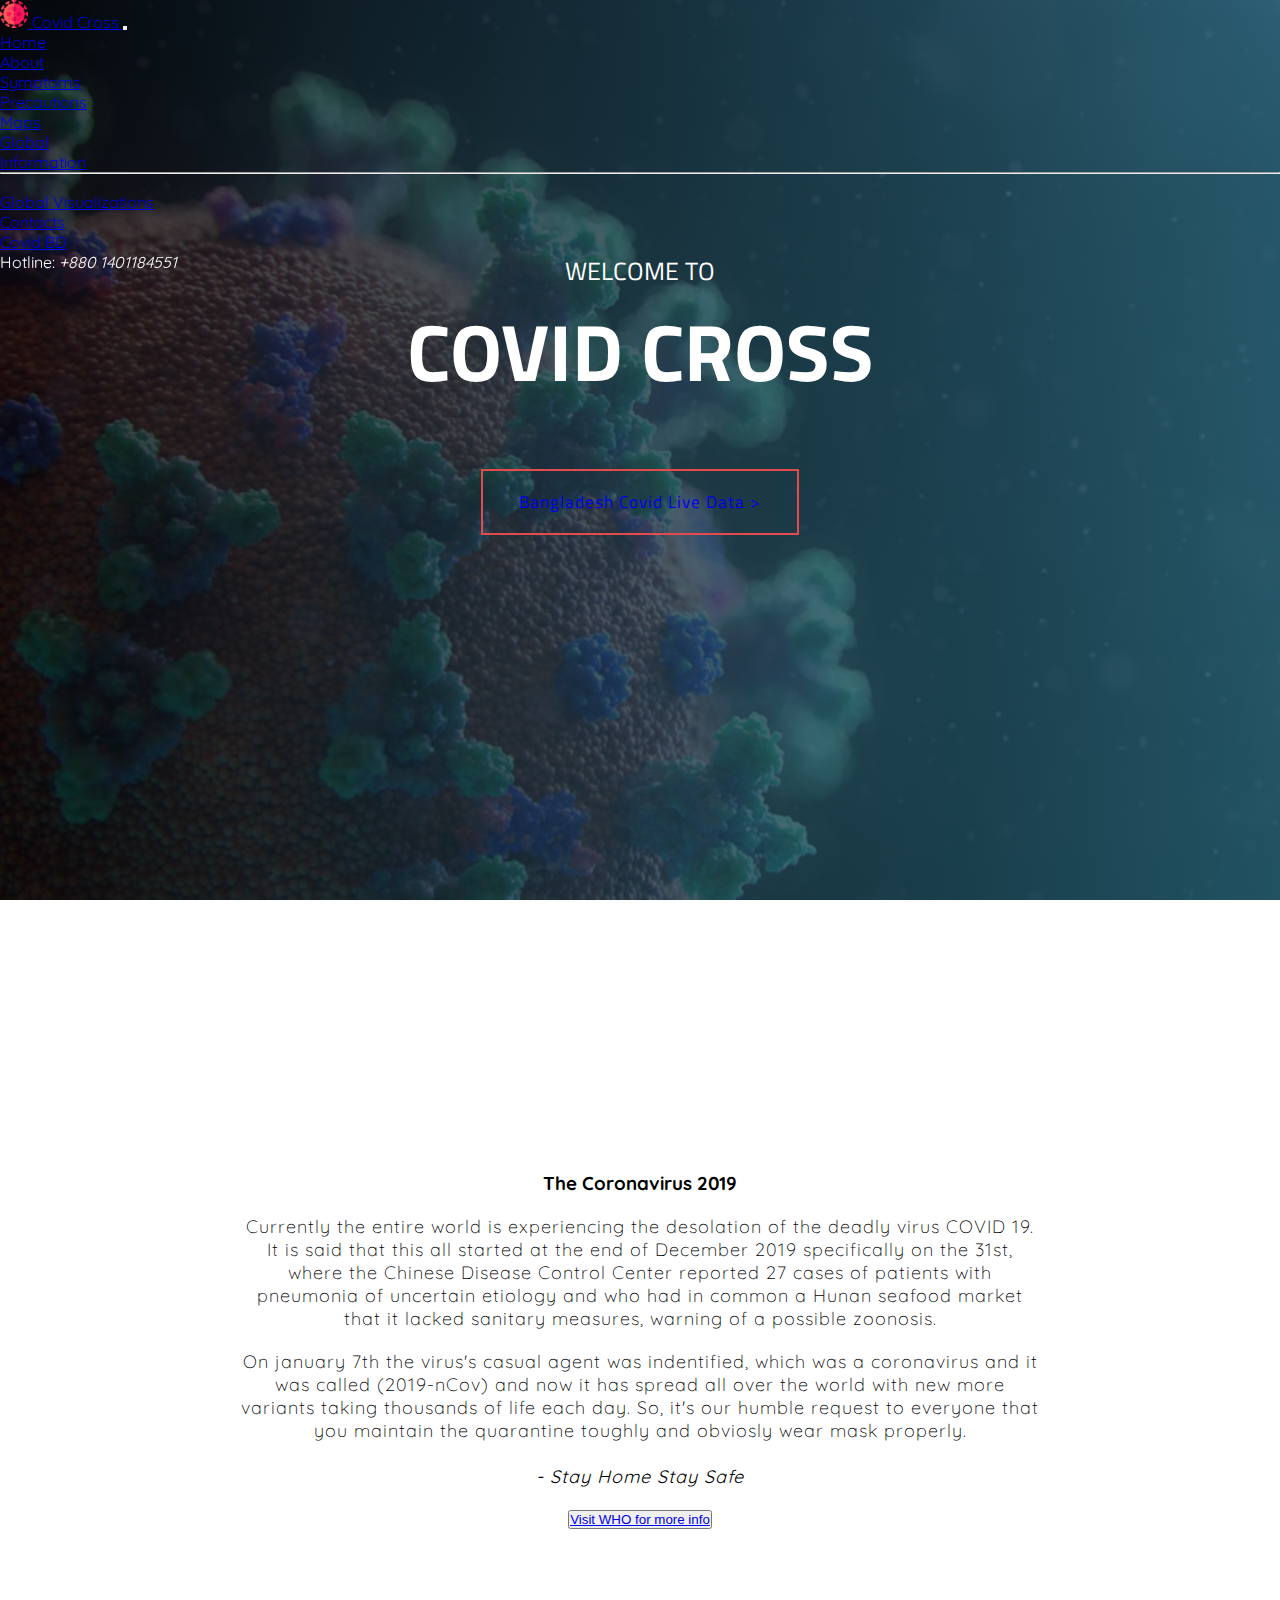
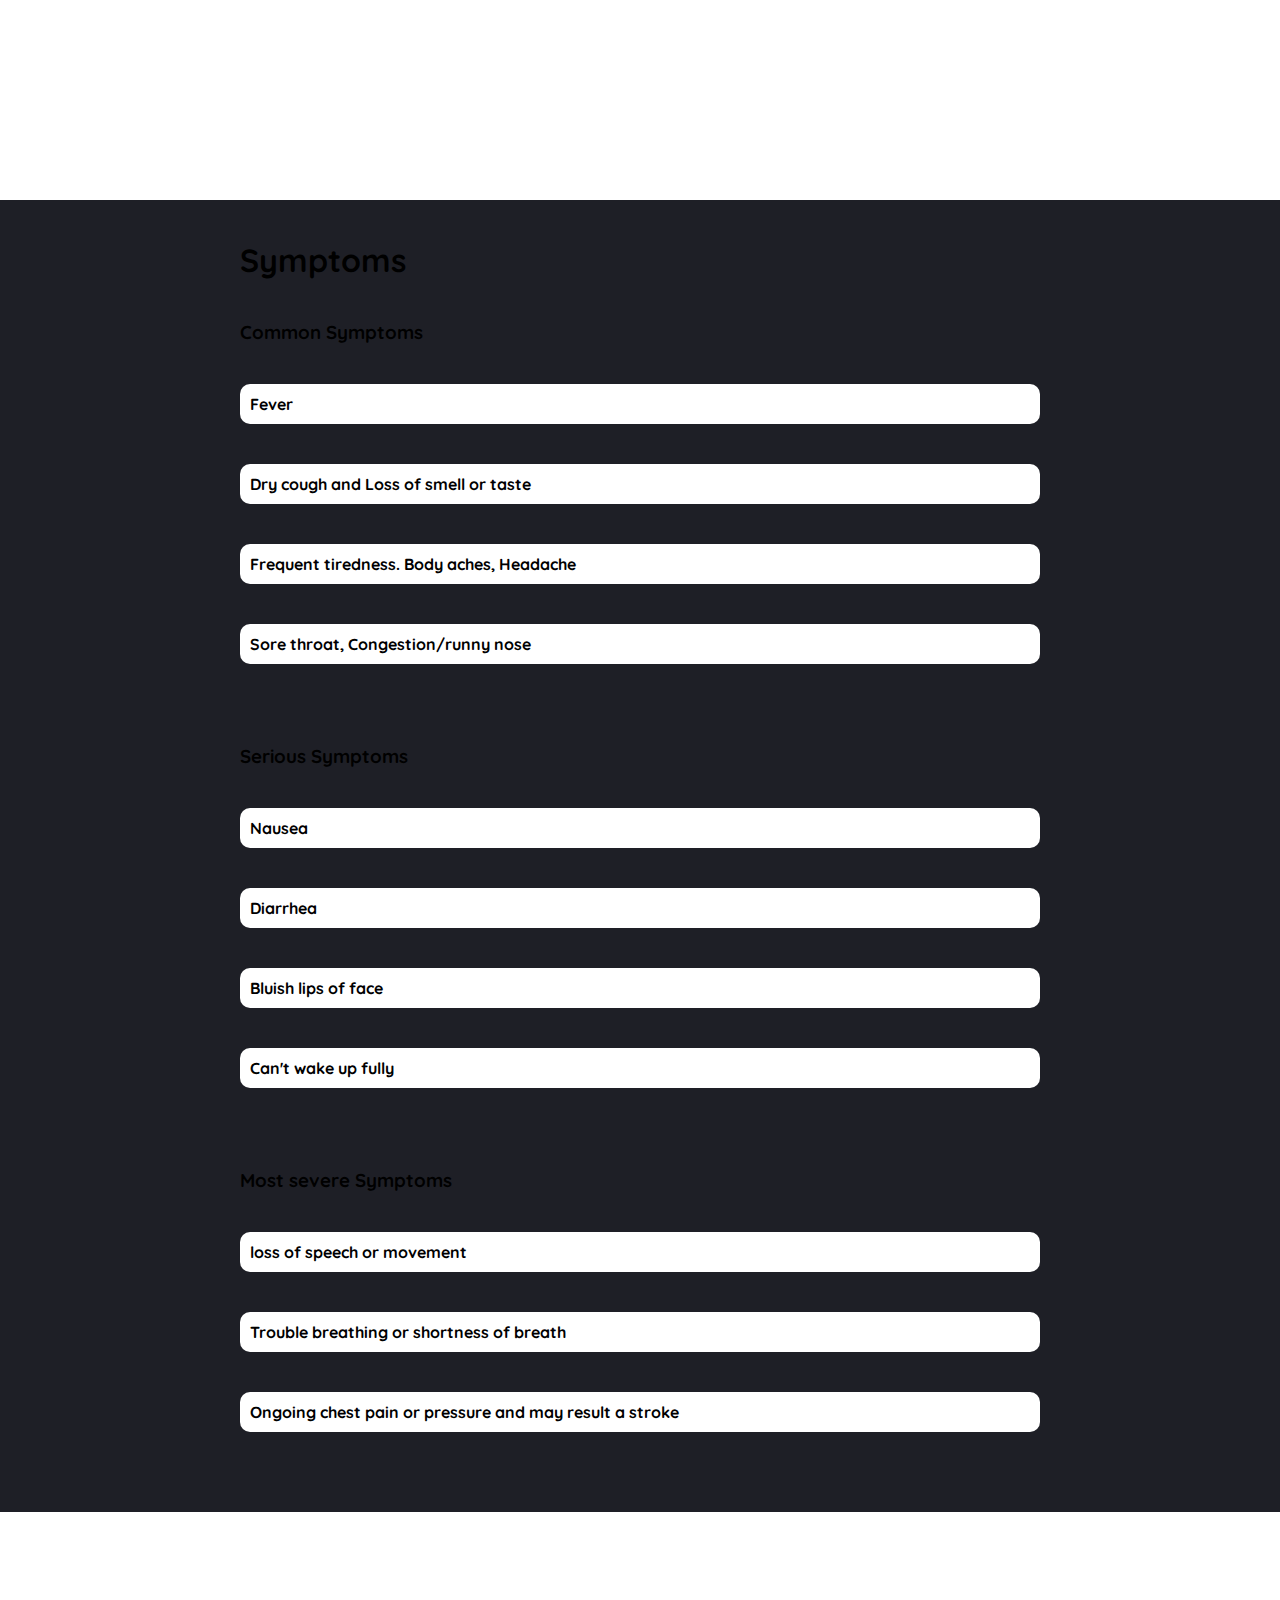
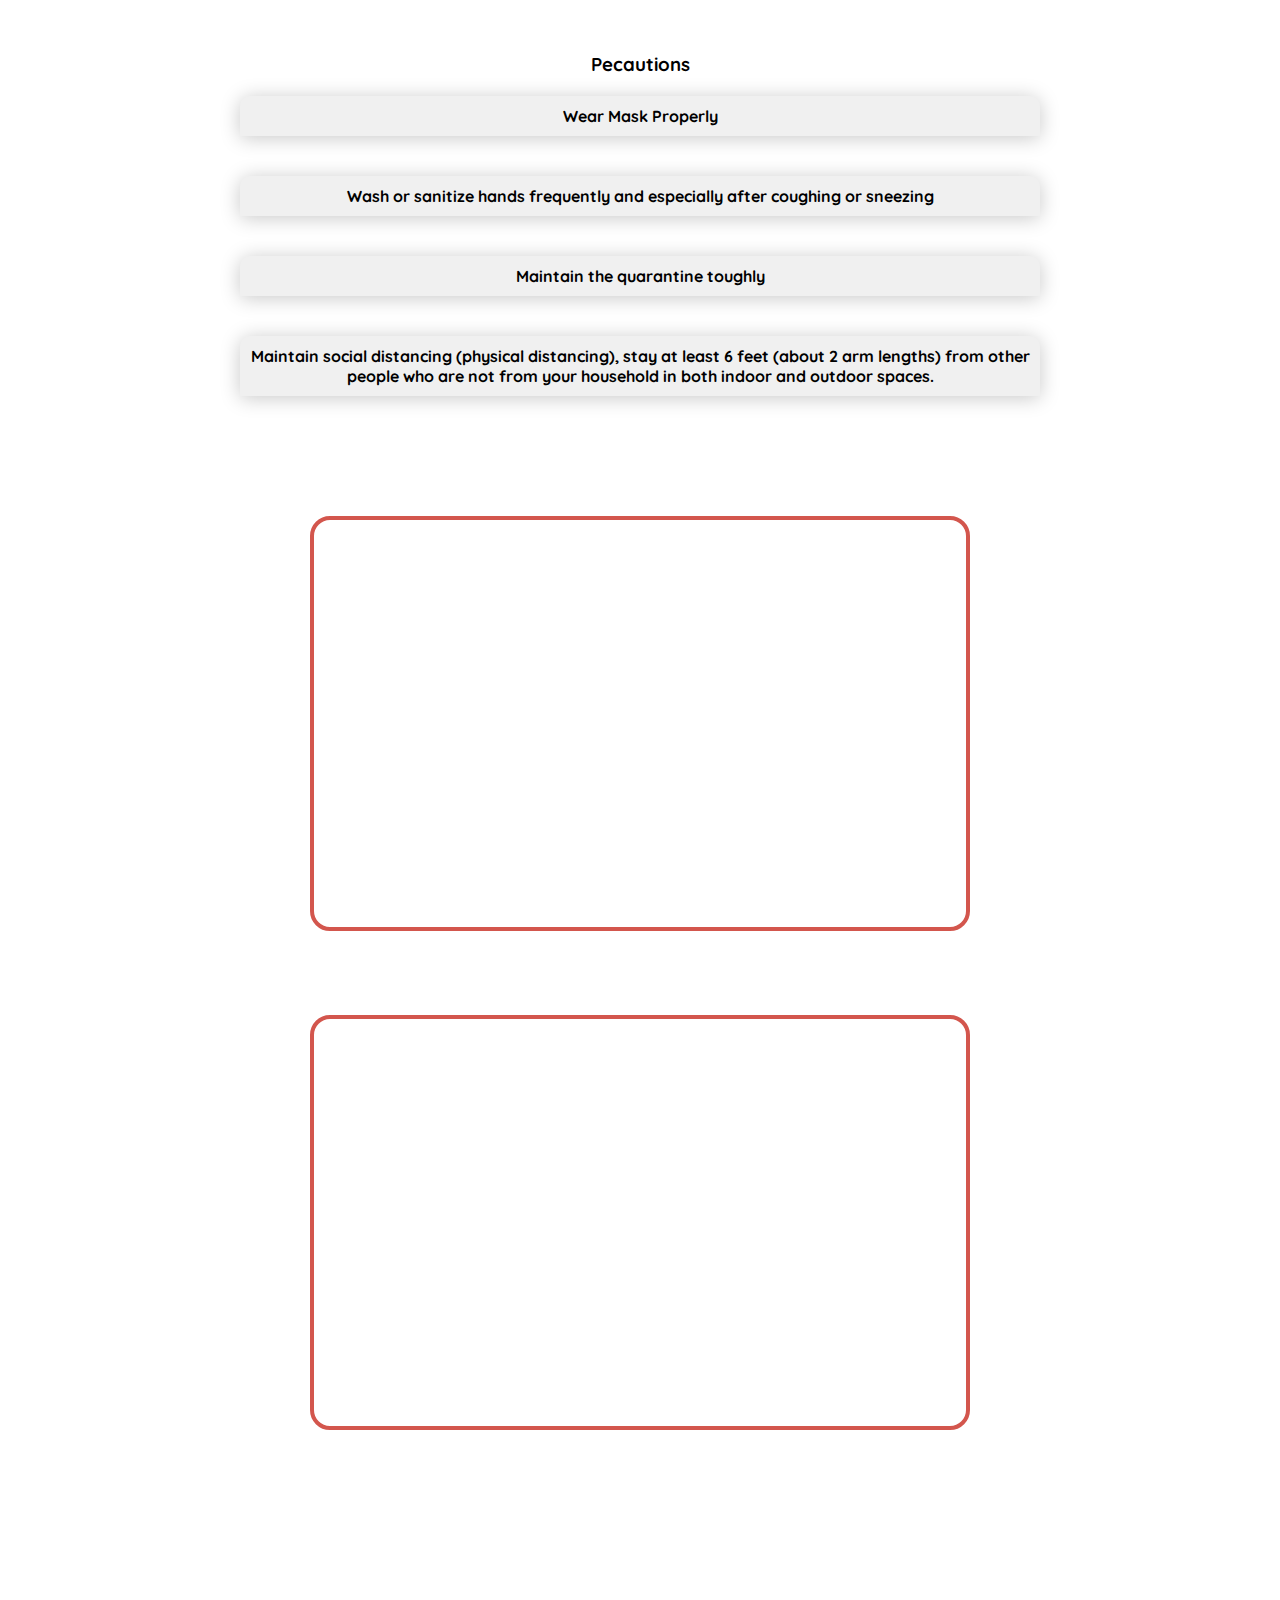
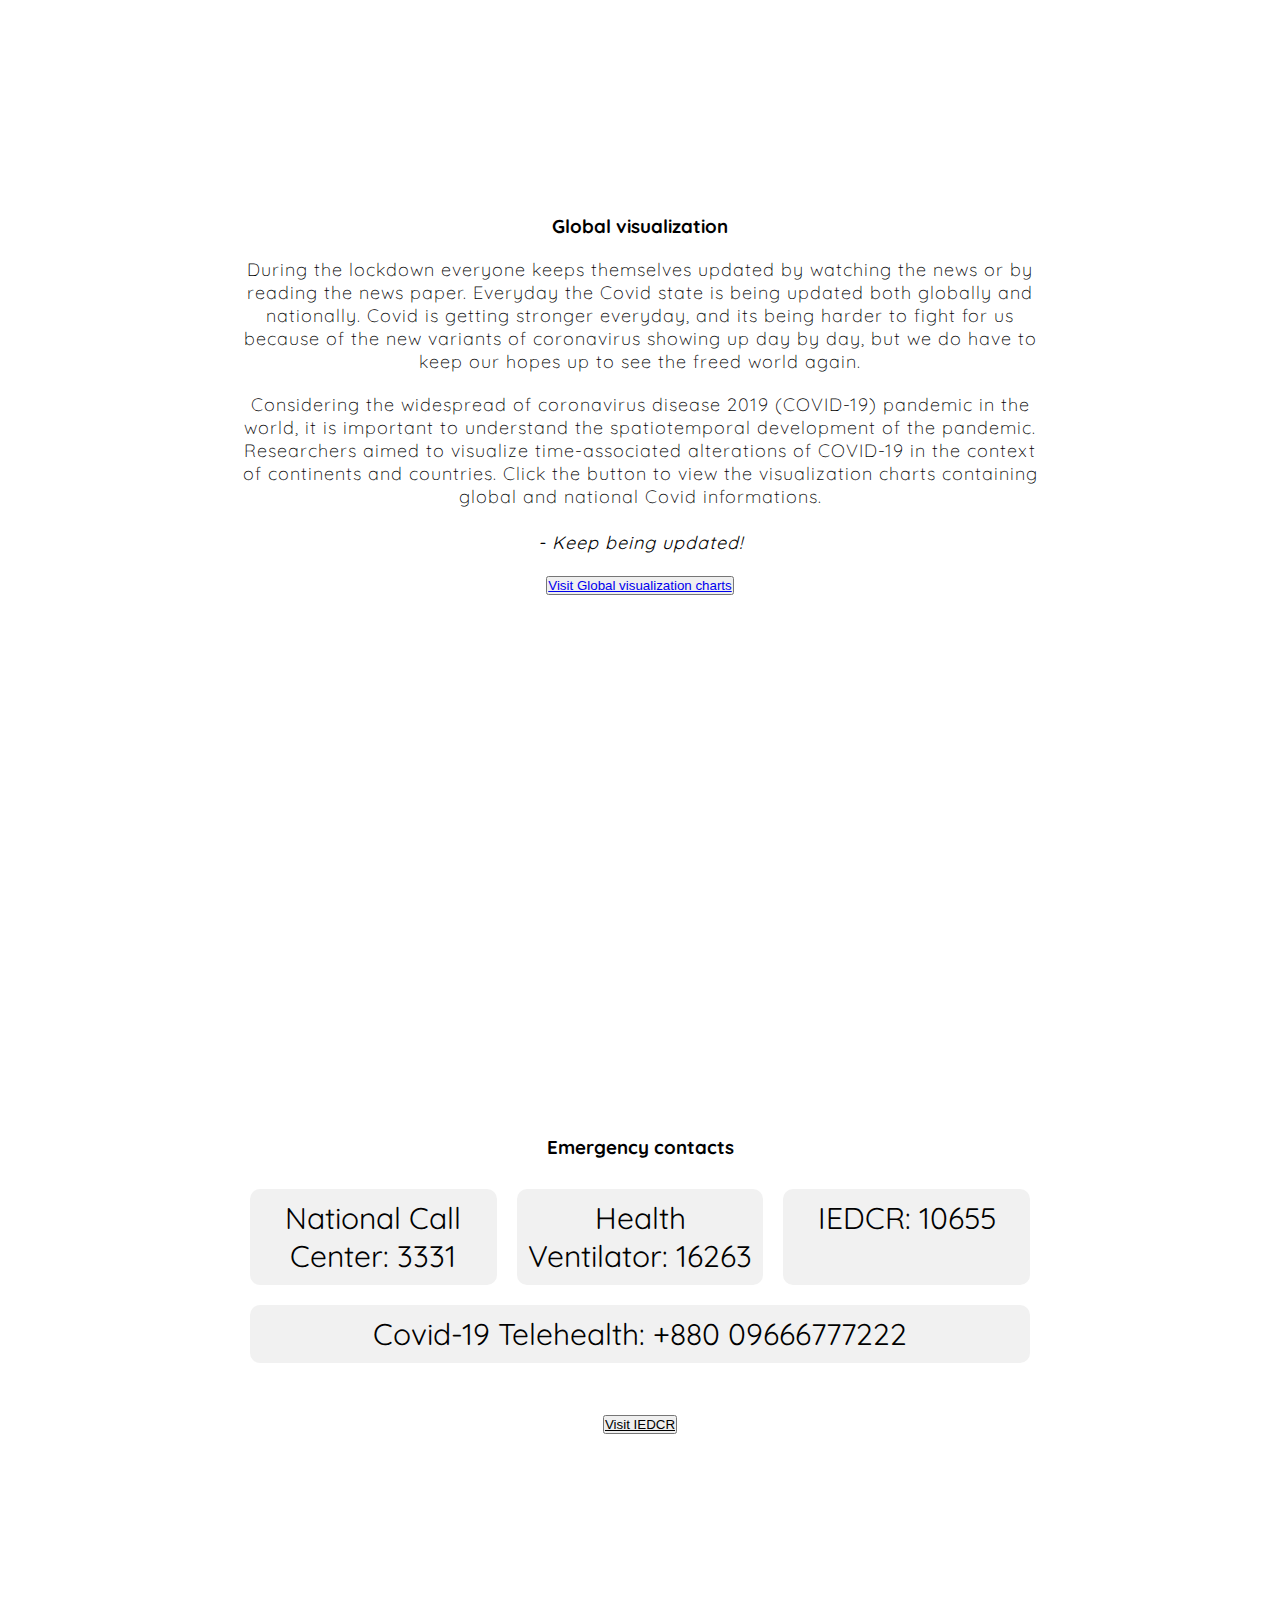
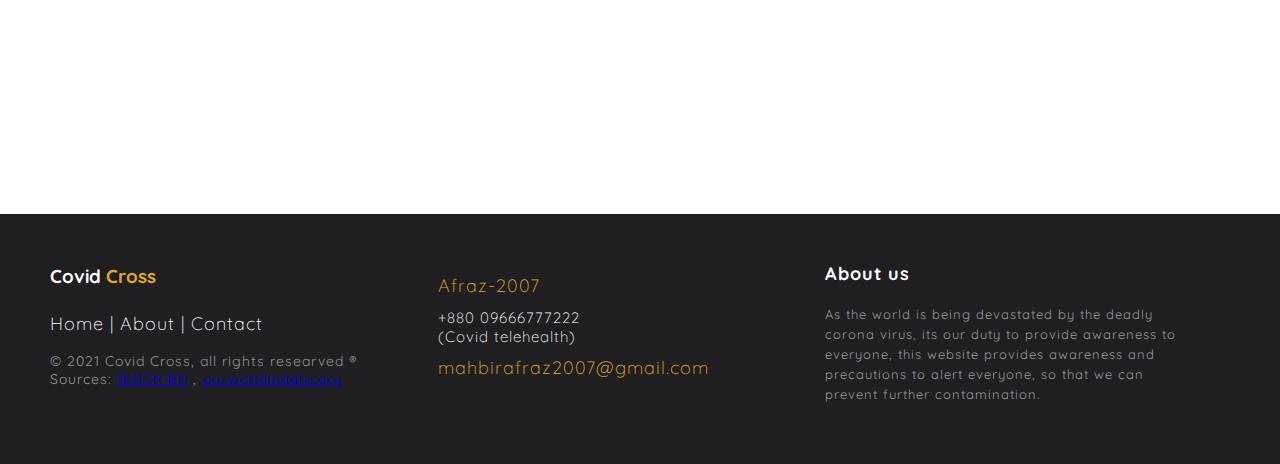
<file: index.html>
<!DOCTYPE html>
<html lang="en">
<head>
    <meta charset="UTF-8">
    <meta http-equiv="X-UA-Compatible" content="IE=edge">
    <meta name="viewport" content="width=device-width, initial-scale=1.0">
    <title>Covid-Cross | Home</title>
    <link rel="stylesheet" href="./assets/styles/main.css">
    <link href="https://cdn.jsdelivr.net/npm/bootstrap@5.0.2/dist/css/bootstrap.min.css" rel="stylesheet" integrity="sha384-EVSTQN3/azprG1Anm3QDgpJLIm9Nao0Yz1ztcQTwFspd3yD65VohhpuuCOmLASjC" crossorigin="anonymous">
    <link rel="stylesheet" href="https://cdnjs.cloudflare.com/ajax/libs/font-awesome/5.15.3/css/all.min.css" integrity="sha512-iBBXm8fW90+nuLcSKlbmrPcLa0OT92xO1BIsZ+ywDWZCvqsWgccV3gFoRBv0z+8dLJgyAHIhR35VZc2oM/gI1w==" crossorigin="anonymous" referrerpolicy="no-referrer" />
    <link rel="shortcut icon" href="./assets/images/2050058_v65_icon.ico" type="image/x-icon">
</head>
<body>
    <header>
          <nav class="navbar navbar-expand-lg navbar-dark bg-dark">
            <div class="container">
              <a class="navbar-brand" href="./index.html">
                <img src="./assets/images/././2050058.png" alt="" width="28px" class="d-inline-block align-text-center"> Covid <span class="text-danger">Cross</span>
              </a>
              <button class="navbar-toggler" type="button" data-bs-toggle="collapse" data-bs-target="#navbarSupportedContent" aria-controls="navbarSupportedContent" aria-expanded="false" aria-label="Toggle navigation">
                <span class="navbar-toggler-icon"></span>
              </button>
              <div class="collapse navbar-collapse" id="navbarSupportedContent">
                <ul class="navbar-nav me-auto mb-2 mb-lg-0">
                  <li class="nav-item">
                    <a class="nav-link active" aria-current="page" href="#home">Home</a>
                  </li>
                  <li class="nav-item">
                    <a class="nav-link" href="#about">About</a>
                  </li>
                  <li class="nav-item">
                    <a class="nav-link" href="#symptoms">Symptoms</a>
                  </li>
                  <li class="nav-item">
                    <a class="nav-link" href="#precautions">Precautions</a>
                  </li>
                  <li class="nav-item">
                    <a class="nav-link" href="./map.html">Maps</a>
                  </li>
                  <li class="nav-item dropdown">
                    <a class="nav-link dropdown-toggle" href="#" id="navbarDropdown" role="button" data-bs-toggle="dropdown" aria-expanded="false">
                      Global
                    </a>
                    <ul class="dropdown-menu bg-dark" aria-labelledby="navbarDropdown">
                        <li><a class="dropdown-item text-light bg-dark" href="#global">Information</a></li>
                        <li><hr class="dropdown-divider"></li>
                        <li><a class="dropdown-item text-light bg-dark" href="./global.html">Global Visualizations</a></li>
                    </ul>
                  </li>
                  <li class="nav-item">
                    <a class="nav-link" href="#contacts">Contacts</a>
                  </li>
                  <li class="nav-item">
                    <a class="nav-link" href="./covidBD.html">Covid BD</a>
                  </li>
                </ul>
                <a class="nav-link text-success" style="color: rgb(255, 255, 255);">
                    Hotline: <i class="fas fa-phone-alt" > +880 1401184551</i>
                </a> 
              </div>
            </div>
          </nav>
    </header>

    <main>
        <section class="banner" id="home">
            <div class="in">
                <h2 class="text-light"> <span style="font-size: 25px; font-weight: normal;" class="text-light">welcome to</span> <br> Covid <span
                    id="garden" class="text-danger"> Cross</span> </h2> <br> <br>
            </div>
            <div id="outer">
                <div class="button_slide slide_right text-light"> <a href="./covidBD.html" class="text-light" style="text-decoration: none;">Bangladesh Covid Live Data > </a></div>
                <br /> <br /><br />
            </div>
        </section>

        <section class="sec" id="about">
            <div class="content">
                <div class="about-texts">
                    <h3> <b> The Coronavirus 2019</b></h3> <br>
                    <p>
                        Currently the entire world is experiencing the desolation of the deadly virus COVID 19.
                        It is said that this all started at the end of December 2019 specifically on the
                        31st, where the Chinese Disease Control Center reported 27
                        cases of patients with pneumonia of uncertain etiology and who
                        had in common a Hunan seafood market that it lacked sanitary
                        measures, warning of a possible zoonosis. <br> 
                    </p>
                    <p>
                        On january 7th the virus's casual agent was indentified, which was a coronavirus and it was called (2019-nCov)
                        and now it has spread all over the world with new more variants taking thousands of life each day.
                        So, it's our humble request to everyone that you maintain the quarantine toughly and obviosly wear mask properly.

                        <br> <br>
                        <i> <b> - Stay Home Stay Safe</b></i>

                    </p>
                    <button type="button" class="WHO btn btn-outline-danger"> 
                        <a class="nav-link text-dark rounded" href="https://www.who.int/emergencies/diseases/novel-coronavirus-2019" target="_">
                            Visit WHO for more info
                        </a> 
                    </button>
                </div>
            </div>
        </section>
        <section class="sec2" id="symptoms">
            <div class="content"><br>
                <br>
                <div class="about-texts">
                    <h1 class="text-light text-center"> <b>Symptoms</b></h1> <br> <br>
                    <h3 class="text-success text-center">Common Symptoms</h3> <br><br>
                    <div class="card1">
                        <h4 class="text-dark text-center">Fever</h4>
                    </div>
                    <br>
                    <br>
                    <div class="card1">
                        <h4 class="text-dark text-center">Dry cough and Loss of smell or taste</h4>
                    </div>
                    <br>
                    <br>
                    <div class="card1">
                        <h4 class="text-dark text-center">Frequent tiredness. Body aches, Headache</h4>
                    </div>
                    <br>
                    <br>
                    <div class="card1">
                        <h4 class="text-dark text-center">Sore throat, Congestion/runny nose</h4>
                    </div>
                    <br>
                    <br>
                </div>
            </div>
        </section>
        <section class="sec2" id="symptoms">
            <div class="content"><br>
                <br>
                <div class="about-texts">
                    <h3 class="text-warning text-center">Serious Symptoms</h3> <br><br>
                    <div class="card1">
                        <h4 class="text-dark text-center">Nausea</h4>
                    </div>
                    <br>
                    <br>
                    <div class="card1">
                        <h4 class="text-dark text-center">Diarrhea</h4>
                    </div>
                    <br>
                    <br>
                    <div class="card1">
                        <h4 class="text-dark text-center">Bluish lips of face</h4>
                    </div>
                    <br>
                    <br>
                    <div class="card1">
                        <h4 class="text-dark text-center">Can't wake up fully</h4>
                    </div>
                    <br>
                    <br>
                </div>
            </div>
        </section>
        <section class="sec2" id="symptoms">
            <div class="content"><br>
                <br>
                <div class="about-texts">
                    <h3 class="text-danger text-center">Most severe Symptoms</h3> <br><br>
                    <div class="card1">
                        <h4 class="text-dark text-center">loss of speech or movement</h4>
                    </div>
                    <br>
                    <br>
                    <div class="card1">
                        <h4 class="text-dark text-center">Trouble breathing or shortness of breath</h4>
                    </div>
                    <br>
                    <br>
                    <div class="card1">
                        <h4 class="text-dark text-center">Ongoing chest pain or pressure and may result a stroke</h4>
                    </div>
                    <br>
                    <br>
                    <br>
                    <br>
                </div>
            </div>
        </section>
        
        <section class="sec" id="precautions">
            <div class="content">
                <div class="about-texts"><br>
                    <br>
                    <h3> <b>Pecautions</b></h3> <br>
                    <div class="card2">
                        <h4 class="text-dark text-center">Wear Mask Properly</h4>
                    </div>
                    <br>
                    <br>
                    <div class="card2">
                        <h4 class="text-dark text-center">Wash or sanitize hands frequently and especially after coughing or sneezing</h4>
                    </div>
                    <br>
                    <br>
                    <div class="card2">
                        <h4 class="text-dark text-center">Maintain the quarantine toughly</h4>
                    </div>
                    <br>
                    <br>
                    <div class="card2">
                        <h4 class="text-dark text-center">Maintain social distancing (physical distancing), stay at least 6 feet (about 2 arm lengths) from other people who are not from your household in both indoor and outdoor spaces.</h4>
                    </div>
                </div><br><br><br><br><br><br>
                <div class="video">
                    <iframe class="iframe" style="border:4px solid rgb(211, 86, 77);border-radius: 20px;"
                    width="660" height="415" src="https://www.youtube.com/embed/Q7E4GEs4S90" title="YouTube video player" frameborder="0" allow="accelerometer; autoplay; clipboard-write; encrypted-media; gyroscope; picture-in-picture" allowfullscreen></iframe>
                    <br><br><br><br><br>
                    
                    <iframe class="iframe" style="border:4px solid rgb(211, 86, 77);border-radius: 20px;" 
                    width="660" height="415" src="https://www.youtube.com/embed/-Fdo_HT3X80" title="YouTube video player" frameborder="0" allow="accelerometer; autoplay; clipboard-write; encrypted-media; gyroscope; picture-in-picture" allowfullscreen></iframe>
                </div>
                </div>
            </div>
        </section>
        <section class="sec" id="global">
            <div class="content">
                <div class="about-texts"><br>
                    <br>
                    <h3> <b>Global visualization</b></h3> <br>
                    <p>
                        During the lockdown everyone keeps themselves updated by watching the news or by reading the news paper.
                        Everyday the Covid state is being updated both globally and nationally. Covid is getting stronger everyday, and
                        its being harder to fight for us because of the new variants of coronavirus showing up day by day, 
                        but we do have to keep our hopes up to see the freed world again.
                    <br> 
                    </p>
                    <p>
                        Considering the widespread of coronavirus disease 2019 (COVID-19) pandemic in the world, it is important to understand the spatiotemporal development of the pandemic.
                        Researchers aimed to visualize time-associated alterations of COVID-19 in the context of continents and countries. 
                        Click the button to view the visualization charts containing global and national Covid informations.
                        <br> <br>
                        <i> <b> - Keep being updated!</b></i>

                    </p>
                    <button type="button" class="WHO btn btn-outline-danger"> 
                        <a class="nav-link text-dark rounded" href="./global.html" target="_">
                            Visit Global visualization charts
                        </a> 
                    </button>
                    <br>
                </div>
            </div>
        </section>

        <section class="sec" id="contacts">
            <div class="content">
                <div class="about-texts">
                    <h3> <b>Emergency contacts</b></h3> <br>
                    <div class="flex-container">
                        <div class="flex-item">National Call Center: 3331</div>
                        <div class="flex-item">Health Ventilator: 16263</div>
                        <div class="flex-item last-child">IEDCR: 10655</div>
                    </div>
                    <div class="flex-container">
                        <div class="flex-item h4">Covid-19 Telehealth: +880 09666777222</div>
                    </div><br><br>
                    <button type="button" class="WHO btn btn-outline-danger"> 
                        <a class="nav-link" href="https://iedcr.gov.bd/" target="_" style="color: rgb(0, 0, 0);">
                            Visit IEDCR
                        </a> 
                    </button>
                </div>
            </div>
        </section>
    </main>


    <footer>
        <footer class="footer-distributed">

			<div class="footer-left">
				<h3>Covid <span class="text-danger">Cross</span></h3>

				<p class="footer-links">
					<a href="#home" id="home">Home</a>
					|
					<a href="#about" id="about">About</a>
					|
					<a href="#contacts" id="contacts">Contact</a>
				</p>

				<p class="footer-company-name">&copy 2021 Covid Cross, all rights researved &reg</p>
                <p class="footer-company-name">Sources: <a href="https://iedcr.gov.bd/">IEDCR BD</a> ,
                    <a href="https://ourworldindata.org/how-to-embed-charts">ourworldindata.org</a></p>
			</div>

			<div class="footer-center">
				<div>
					<i class="fab fa-github"></i>
					<p><a href="https://github.com/Afraz-2007">Afraz-2007</a></p>
				</div>

				<div>
					<i class="fa fa-phone"></i>
					<p class="h6" style="font-size: 15px;">+880 09666777222 <br> (Covid telehealth) </p>
				</div>
				<div>
					<i class="fa fa-envelope"></i>
					<p><a href="mailto:mahbirafraz2007@gmail.com">mahbirafraz2007@gmail.com</a></p>
				</div>
			</div>
			<div class="footer-right">
				<p class="footer-company-about">
					<span>About us</span>
					As the world is being devastated by the deadly corona virus, its our duty to provide awareness to everyone, 
                    this website provides awareness and precautions to alert everyone, so that we can prevent further contamination.
                </p>
			</div>
            
		</footer>
    </footer>
    <button type="button" onclick="backToTop()" class="btn btn-danger btn-floating btn-lg" id="btn-back-to-top">
        <i class="fas fa-arrow-up"></i>
    </button>
    <script src="./assets/js/scroll.js"></script>
    <script src="https://cdn.jsdelivr.net/npm/bootstrap@5.0.1/dist/js/bootstrap.bundle.min.js" integrity="sha384-gtEjrD/SeCtmISkJkNUaaKMoLD0//ElJ19smozuHV6z3Iehds+3Ulb9Bn9Plx0x4" crossorigin="anonymous"></script>
    <noscript>Not seeing a <a href="https://www.scrolltotop.com/">Scroll to Top Button</a>? Go to our FAQ page for more info.</noscript>
</body>
</html>
</file>
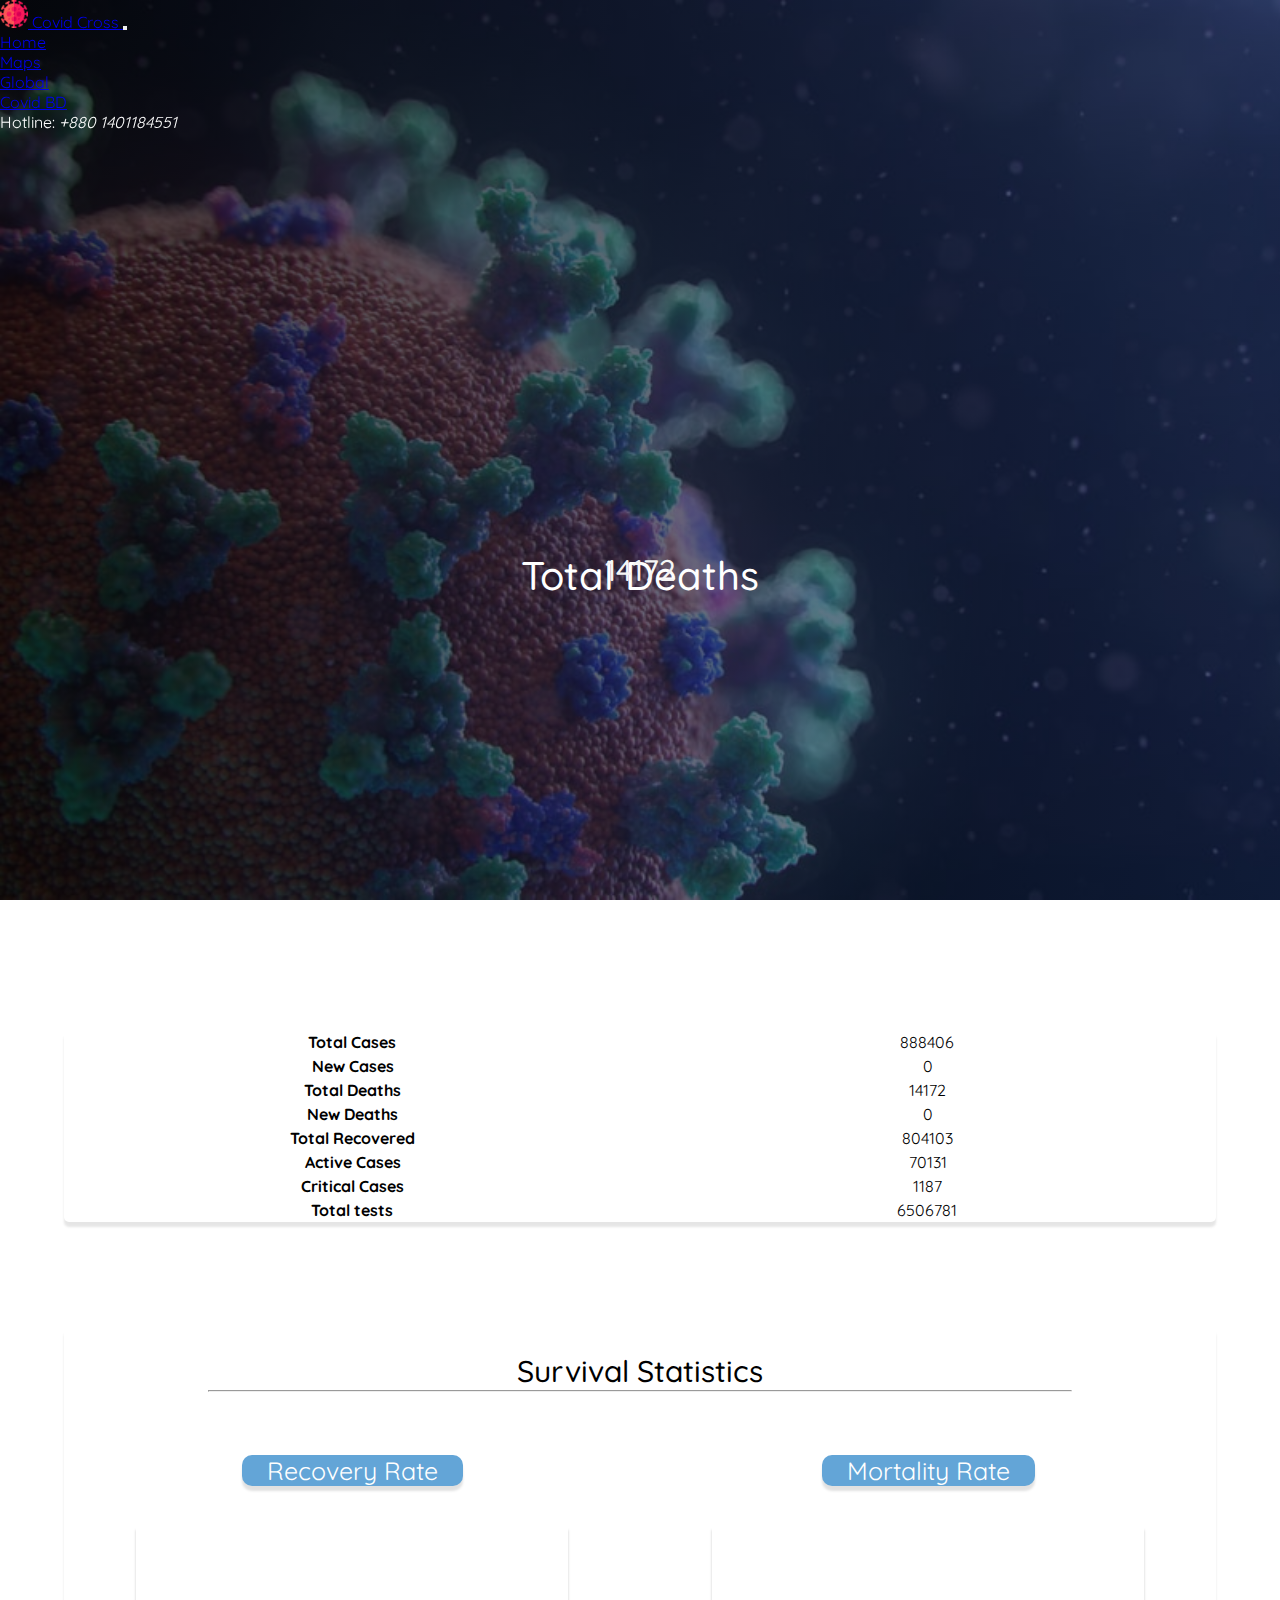
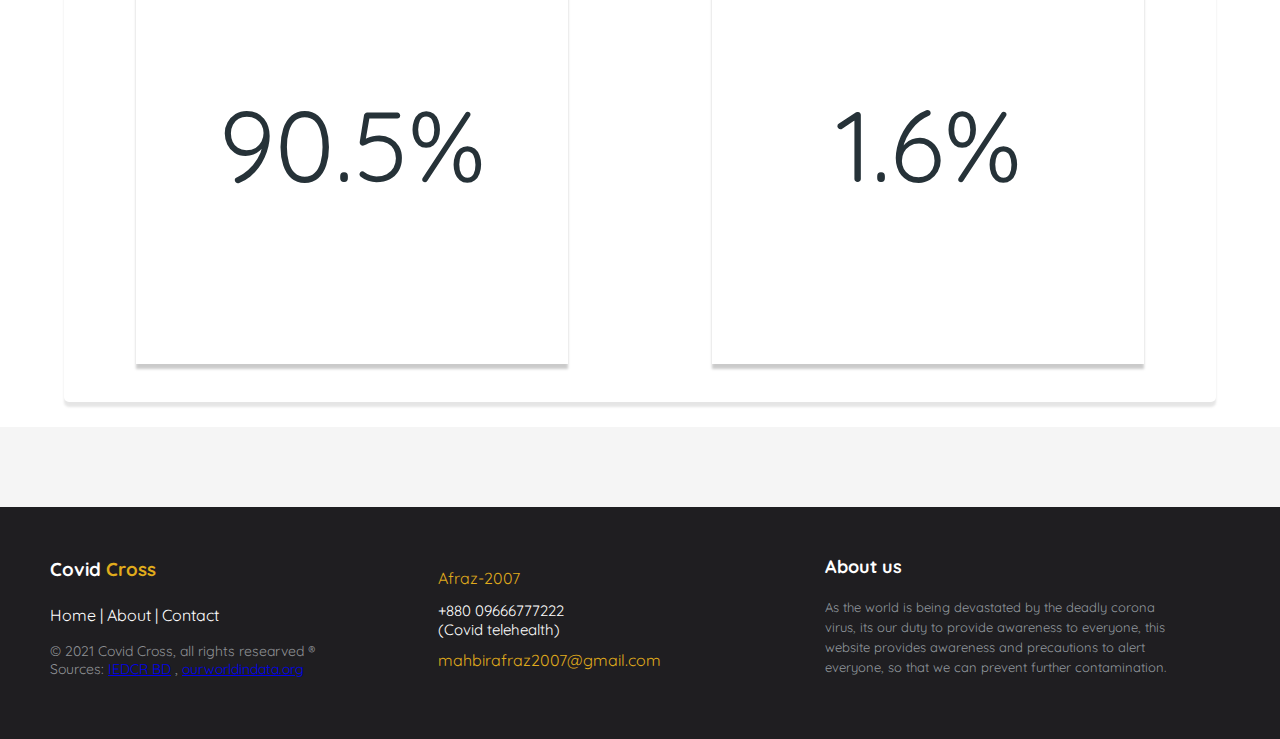
<file: covidBD.html>
<!DOCTYPE html>
<html lang="en">
<head>
    <meta charset="UTF-8">
    <meta http-equiv="X-UA-Compatible" content="IE=edge">
    <meta name="viewport" content="width=device-width, initial-scale=1.0">
    <title>Covid-Cross | Bangladesh</title>
    <link href="https://cdn.jsdelivr.net/npm/bootstrap@5.0.2/dist/css/bootstrap.min.css" rel="stylesheet" integrity="sha384-EVSTQN3/azprG1Anm3QDgpJLIm9Nao0Yz1ztcQTwFspd3yD65VohhpuuCOmLASjC" crossorigin="anonymous">
    <link rel="stylesheet" href="./assets/styles/covidbd.css">
    <link rel="stylesheet" href="https://cdnjs.cloudflare.com/ajax/libs/font-awesome/5.15.3/css/all.min.css" integrity="sha512-iBBXm8fW90+nuLcSKlbmrPcLa0OT92xO1BIsZ+ywDWZCvqsWgccV3gFoRBv0z+8dLJgyAHIhR35VZc2oM/gI1w==" crossorigin="anonymous" referrerpolicy="no-referrer" />
    <link rel="shortcut icon" href="./assets/images/2050058_v65_icon.ico" type="image/x-icon">


</head>
<body>

    <header>
        <nav class="navbar navbar-expand-lg navbar-dark bg-dark">
            <div class="container">
              <a class="navbar-brand" href="./index.html">
                <img src="./assets/images/././2050058.png" alt="" width="28px" class="d-inline-block align-text-center"> Covid <span class="text-danger">Cross</span>
              </a>
              <button class="navbar-toggler" type="button" data-bs-toggle="collapse" data-bs-target="#navbarSupportedContent" aria-controls="navbarSupportedContent" aria-expanded="false" aria-label="Toggle navigation">
                <span class="navbar-toggler-icon"></span>
              </button>
              <div class="collapse navbar-collapse" id="navbarSupportedContent">
                <ul class="navbar-nav me-auto mb-2 mb-lg-0">
                  <li class="nav-item">
                    <a class="nav-link" href="./index.html">Home</a>
                  </li>
                  <li class="nav-item">
                    <a class="nav-link" href="./map.html">Maps</a>
                  </li>
                  <li class="nav-item dropdown">
                    <a class="nav-link" href="./global.html" aria-expanded="false">
                      Global
                    </a>
                  </li>
                  <li class="nav-item">
                    <a class="nav-link active" aria-current="page" href="./covidBD.html">Covid BD</a>
                  </li>
                </ul>
                <a class="nav-link text-success" style="color: rgb(255, 255, 255);">
                    Hotline: <i class="fas fa-phone-alt"> +880 1401184551</i>
                </a> 
              </div>
            </div>
          </nav>
    </header>
    <section class="container1" style="transform: translateY(0px);">
        <div class="container1-box1">
          <p class="text country-name" style="color: rgb(175, 240, 255); padding: 10px !important;">Bangladesh</p>
          <p class="text title1">Covid19 Cases</p>
          <p class="text number1">888406</p>
          <p class="text title2">Total Deaths</p>
          <p class="text number2">14172</p>
        </div>

    </section>

    <section class="container2 " style="position: relative !important;"><br><br><br><br>
        
        <table class="table-phone container bg-dark text-light">
          <tbody >
            <tr>
                <div class="met"></div>
                <th>Total Cases</th>
                <td class="row3-total-cases">888406</td>
            </tr>
          <tr>
            <th>New Cases</th>
            <td class="row2-new-cases">0</td>
          </tr>
          <tr>
            <th>Total Deaths</th>
            <td class="row3-total-deaths">14172</td>
          </tr>
          <tr>
            <th>New Deaths</th>
            <td class="row2-new-deaths">0</td>
          </tr>
          <tr>
            <th>Total Recovered</th>
            <td class="row3-total-recovered">804103</td>
          </tr>
          <tr>
            <th>Active Cases</th>
            <td class="row3-active-cases">70131</td>
          </tr>
          <tr>
            <th>Critical Cases</th>
            <td class="row3-serious-critical">1187</td>
          </tr>
          <tr>
            <th>Total tests</th>
            <td class="row3-total-tests">6506781</td>
          </tr>
        </tbody></table><br><br><br><br>
        <table class="table" style="display: none;">
          <tbody><tr class="table-row1">
            <th>Total Cases</th>
            <th>New Cases</th>
            <th>Total Deaths</th>
            <th>New Deaths</th>
            <th>Total Recovered</th>
            <th>Active Cases</th>
            <th>Critical Cases</th>
            <th>Total tests</th>
          </tr>
          <tr class="table-row2">
            <td class="row2-total-cases">888406</td>
            <td class="row2-new-cases">0</td>
            <td class="row2-total-deaths">14172</td>
            <td class="row2-new-deaths">0</td>
            <td class="row2-total-recovered">804103</td>
            <td class="row2-active-cases">70131</td>
            <td class="row2-serious-critical">1187</td>
            <td class="row2-total-tests">6506781</td>
          </tr>
        </tbody>
    </table>
        <div class="container2-box text-light">
          <div class="container2-box1 ">
            <p class="container2-box1-text text-dark">Survival Statistics</p>
            <hr class="container2-title-line">
          </div>
          <div class="container2-box2">
            <div class="container2-recovery">
              <p>Recovery Rate</p>
              <div class="recovery-container bg-dark">
                <p class="recovery-rate text-light">90.5%</p>
            </div>

            </div>
            <div class="container2-mortality">
              <p>Mortality Rate</p>
              <div class="mortality-container bg-dark">
                <p class="mortality-rate text-light">1.6%</p>
              </div>
            </div>
          </div>
        </div>
      </section>
      
      <footer>
        <footer class="footer-distributed">

			<div class="footer-left">
				<h3>Covid <span class="text-danger">Cross</span></h3>

				<p class="footer-links">
					<a href="#home" id="home">Home</a>
					|
					<a href="#about" id="about">About</a>
					|
					<a href="#contacts" id="contacts">Contact</a>
				</p>

				<p class="footer-company-name">&copy 2021 Covid Cross, all rights researved &reg</p>
                <p class="footer-company-name">Sources: <a href="https://iedcr.gov.bd/">IEDCR BD</a> ,
                    <a href="https://ourworldindata.org/how-to-embed-charts">ourworldindata.org</a></p>
			</div>

			<div class="footer-center">
				<div>
					<i class="fab fa-github"></i>
					<p><a href="https://github.com/Afraz-2007">Afraz-2007</a></p>
				</div>

				<div>
					<i class="fa fa-phone"></i>
					<p class="h6" style="font-size: 15px;">+880 09666777222 <br> (Covid telehealth) </p>
				</div>
				<div>
					<i class="fa fa-envelope"></i>
					<p><a href="mailto:support@covidcross.com">mahbirafraz2007@gmail.com</a></p>
				</div>
			</div>
			<div class="footer-right">
				<p class="footer-company-about">
					<span>About us</span>
					As the world is being devastated by the deadly corona virus, its our duty to provide awareness to everyone, 
                    this website provides awareness and precautions to alert everyone, so that we can prevent further contamination.
                </p>
			</div>
            
		</footer>
    </footer>


    <script src="https://cdn.jsdelivr.net/npm/bootstrap@5.0.2/dist/js/bootstrap.bundle.min.js" integrity="sha384-MrcW6ZMFYlzcLA8Nl+NtUVF0sA7MsXsP1UyJoMp4YLEuNSfAP+JcXn/tWtIaxVXM" crossorigin="anonymous"></script>
    <script src="./assets/js/live-covid-tracker.js"></script>
</body>
</html>
</file>
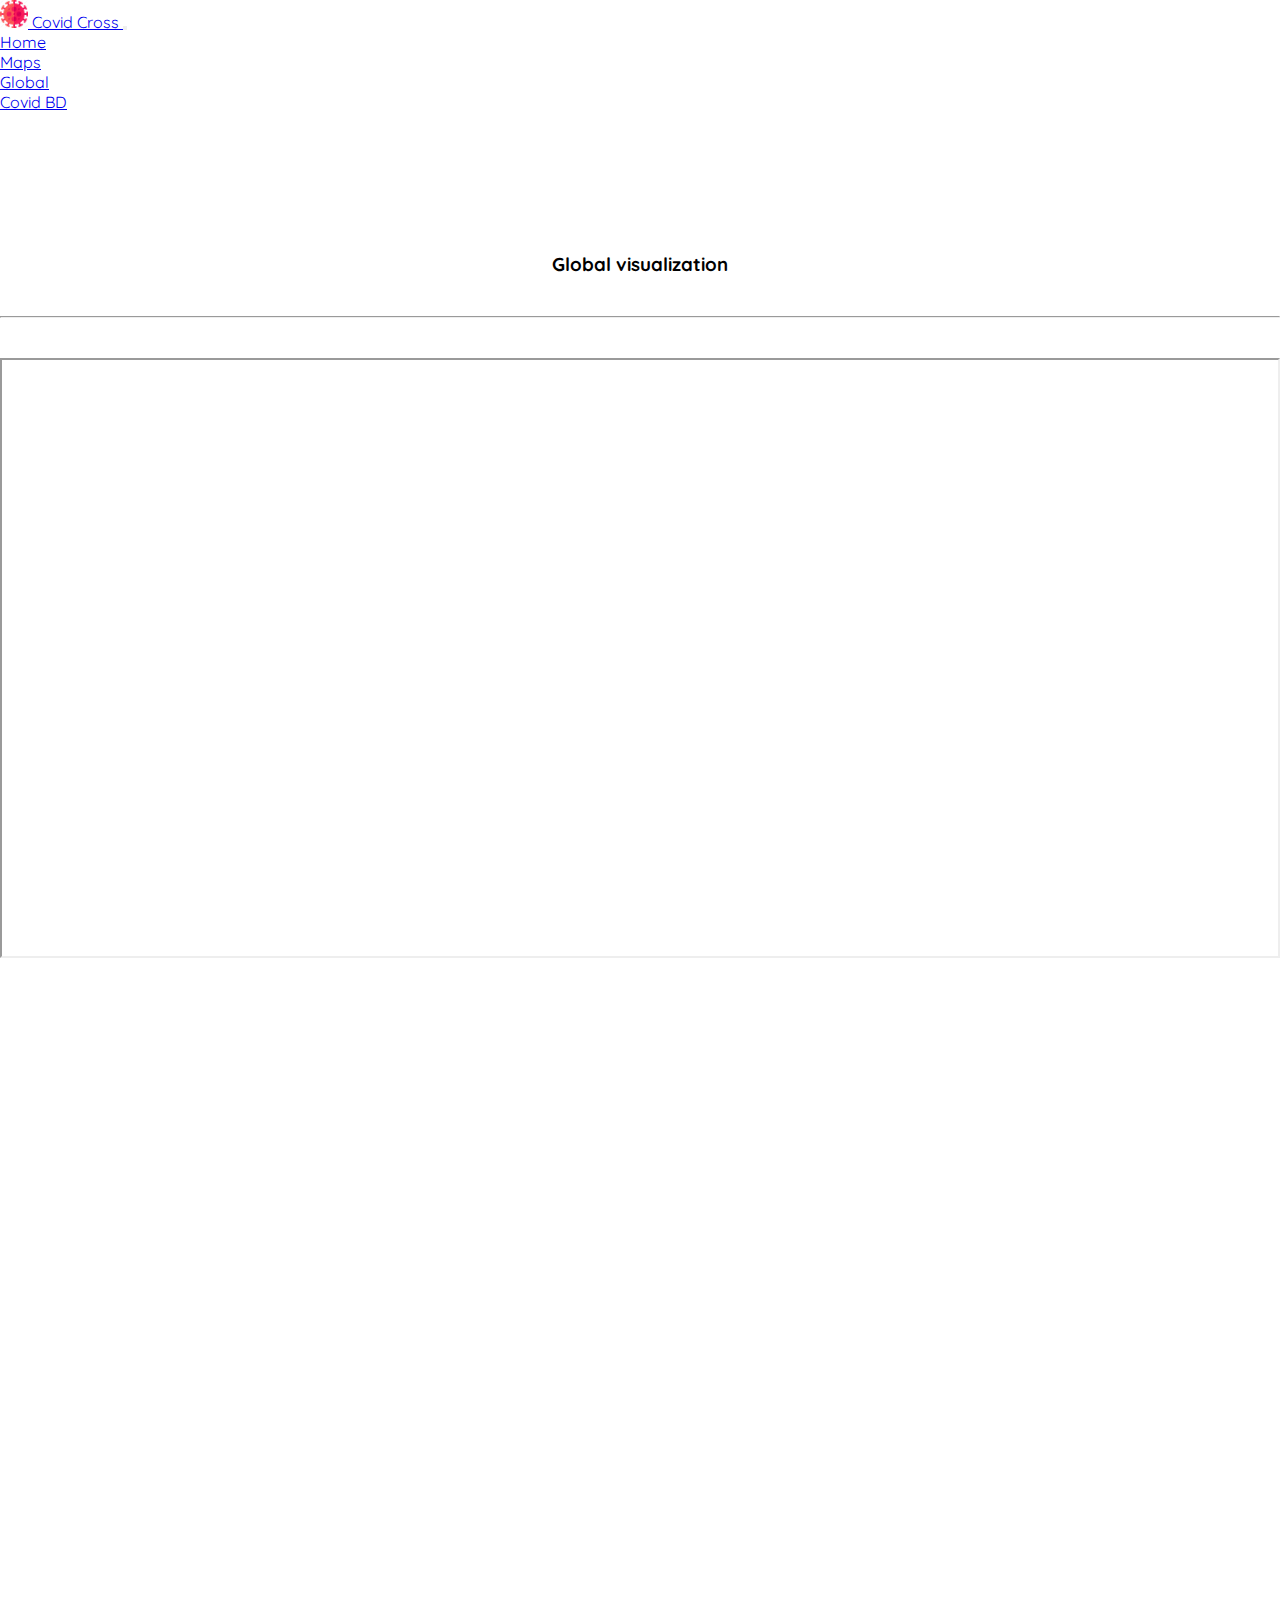
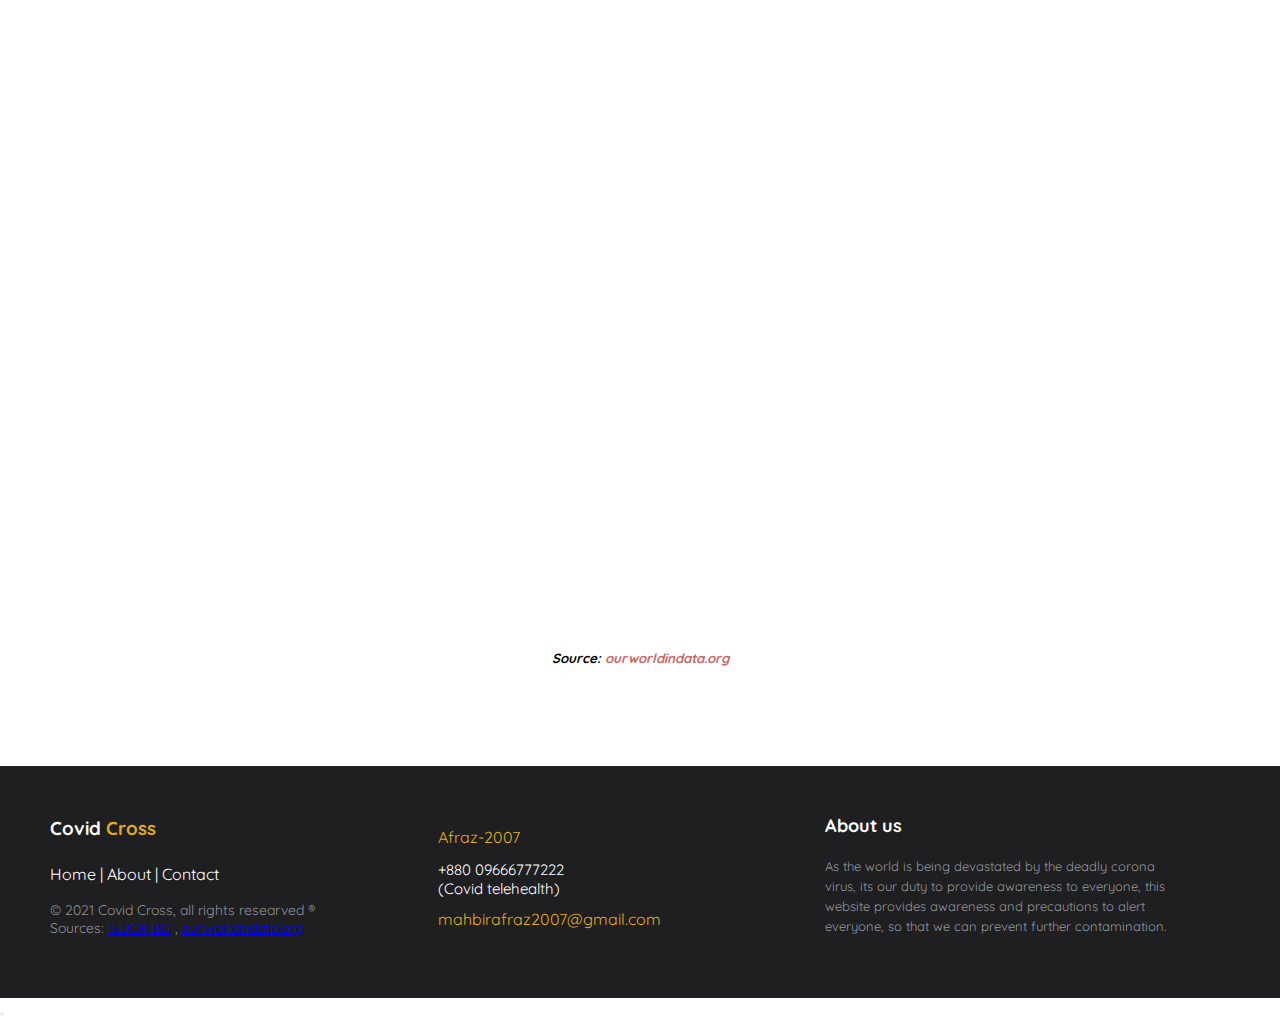
<file: global.html>
<!DOCTYPE html>
<html lang="en">
<head>
    <meta charset="UTF-8">
    <meta http-equiv="X-UA-Compatible" content="IE=edge">
    <meta name="viewport" content="width=device-width, initial-scale=1.0">
    <title>covid-cross | Global visualizations</title>
    <link href="https://cdn.jsdelivr.net/npm/bootstrap@5.0.1/dist/css/bootstrap.min.css" rel="stylesheet" integrity="sha384-+0n0xVW2eSR5OomGNYDnhzAbDsOXxcvSN1TPprVMTNDbiYZCxYbOOl7+AMvyTG2x" crossorigin="anonymous">
    <link rel="stylesheet" href="https://cdnjs.cloudflare.com/ajax/libs/font-awesome/5.15.3/css/all.min.css" integrity="sha512-iBBXm8fW90+nuLcSKlbmrPcLa0OT92xO1BIsZ+ywDWZCvqsWgccV3gFoRBv0z+8dLJgyAHIhR35VZc2oM/gI1w==" crossorigin="anonymous" referrerpolicy="no-referrer" />
    <link rel="shortcut icon" href="./assets/images/2050058_v65_icon.ico" type="image/x-icon">
    <link rel="stylesheet" href="./assets/styles/global.css">
</head>
<body id="body">
    <header>
        <nav class="navbar navbar-expand-lg navbar-dark bg-dark">
            <div class="container">
              <a class="navbar-brand" href="./index.html">
                <img src="./assets/images/././2050058.png" alt="" width="28px" class="d-inline-block align-text-center"> Covid <span class="text-danger">Cross</span>
              </a>
              <button class="navbar-toggler" type="button" data-bs-toggle="collapse" data-bs-target="#navbarSupportedContent" aria-controls="navbarSupportedContent" aria-expanded="false" aria-label="Toggle navigation">
                <span class="navbar-toggler-icon"></span>
              </button>
              <div class="collapse navbar-collapse" id="navbarSupportedContent">
                <ul class="navbar-nav me-auto mb-2 mb-lg-0">
                  <li class="nav-item">
                    <a class="nav-link" href="./index.html">Home</a>
                  </li>
                  <li class="nav-item">
                    <a class="nav-link" href="./map.html">Maps</a>
                  </li>
                  <li class="nav-item dropdown">
                    <a class="nav-link active" href="./global.html" aria-expanded="false" aria-current="page">
                      Global
                    </a>
                  </li>
                  <li class="nav-item">
                    <a class="nav-link" href="./covidBD.html">Covid BD</a>
                  </li>
                </ul>
                <a class="nav-link text-success" style="color: rgb(255, 255, 255);">
                    Hotline: <i class="fas fa-phone-alt"> +880 1401184551</i>
                </a> 
              </div>
            </div> 
          </nav>
    </header>
    <br><br><br><br>
    <main>
        <section class="sec" id="global">
            <div class="container">
                <div class="content">
                    <div class="about-texts"><br>
                        <br>
                        <h3> <b>Global visualization</b></h3> <br><br><hr><br><br>
                        <iframe src="https://ourworldindata.org/grapher/total-cases-covid-19?tab=map" width="100%" height="600px"></iframe>
                        <br>
                        <br>
                        <iframe src="https://ourworldindata.org/grapher/total-deaths-covid-19?country=ITA+ESP+USA" style="width: 100%; height: 600px; border: 0px none;"></iframe>
                        <br>
                        <br>
                        <iframe src="https://ourworldindata.org/grapher/full-list-cumulative-total-tests-per-thousand" style="width: 100%; height: 600px; border: 0px none;"></iframe>
                        <br> <br><br>
                        <h5><i>Source: <a href="https://ourworldindata.org/how-to-embed-charts" target="_">ourworldindata.org</a></i></h5>
                        <br>
                    </div>
                </div>
    
            </div>
        </section>
    </main>

    <footer>
        <footer class="footer-distributed">

			<div class="footer-left">
				<h3>Covid <span class="text-danger">Cross</span></h3>

				<p class="footer-links">
					<a href="#home" id="home">Home</a>
					|
					<a href="#about" id="about">About</a>
					|
					<a href="#contacts" id="contacts">Contact</a>
				</p>

				<p class="footer-company-name">&copy 2021 Covid Cross, all rights researved &reg</p>
                <p class="footer-company-name">Sources: <a href="https://iedcr.gov.bd/">IEDCR BD</a> ,
                    <a href="https://ourworldindata.org/how-to-embed-charts">ourworldindata.org</a></p>
			</div>

			<div class="footer-center">
				<div>
					<i class="fab fa-github"></i>
					<p><a href="https://github.com/Afraz-2007">Afraz-2007</a></p>
				</div>

				<div>
					<i class="fa fa-phone"></i>
					<p class="h6" style="font-size: 15px;">+880 09666777222 <br> (Covid telehealth) </p>
				</div>
				<div>
					<i class="fa fa-envelope"></i>
					<p><a href="mailto:support@covidcross.com">mahbirafraz2007@gmail.com</a></p>
				</div>
			</div>
			<div class="footer-right">
				<p class="footer-company-about">
					<span>About us</span>
					As the world is being devastated by the deadly corona virus, its our duty to provide awareness to everyone, 
                    this website provides awareness and precautions to alert everyone, so that we can prevent further contamination.
                </p>
			</div>
            
		</footer>
    </footer>
    <button type="button" onclick="backToTop()" class="btn btn-danger btn-floating btn-lg" id="btn-back-to-top">
        <i class="fas fa-arrow-up"></i>
    </button>
    <script src="./assets/js/scroll.js"></script>

    <script src="./assets/js/app.js"></script>
    <script src="https://cdn.jsdelivr.net/npm/bootstrap@5.0.1/dist/js/bootstrap.bundle.min.js" integrity="sha384-gtEjrD/SeCtmISkJkNUaaKMoLD0//ElJ19smozuHV6z3Iehds+3Ulb9Bn9Plx0x4" crossorigin="anonymous"></script>
</body>
</html>
</file>
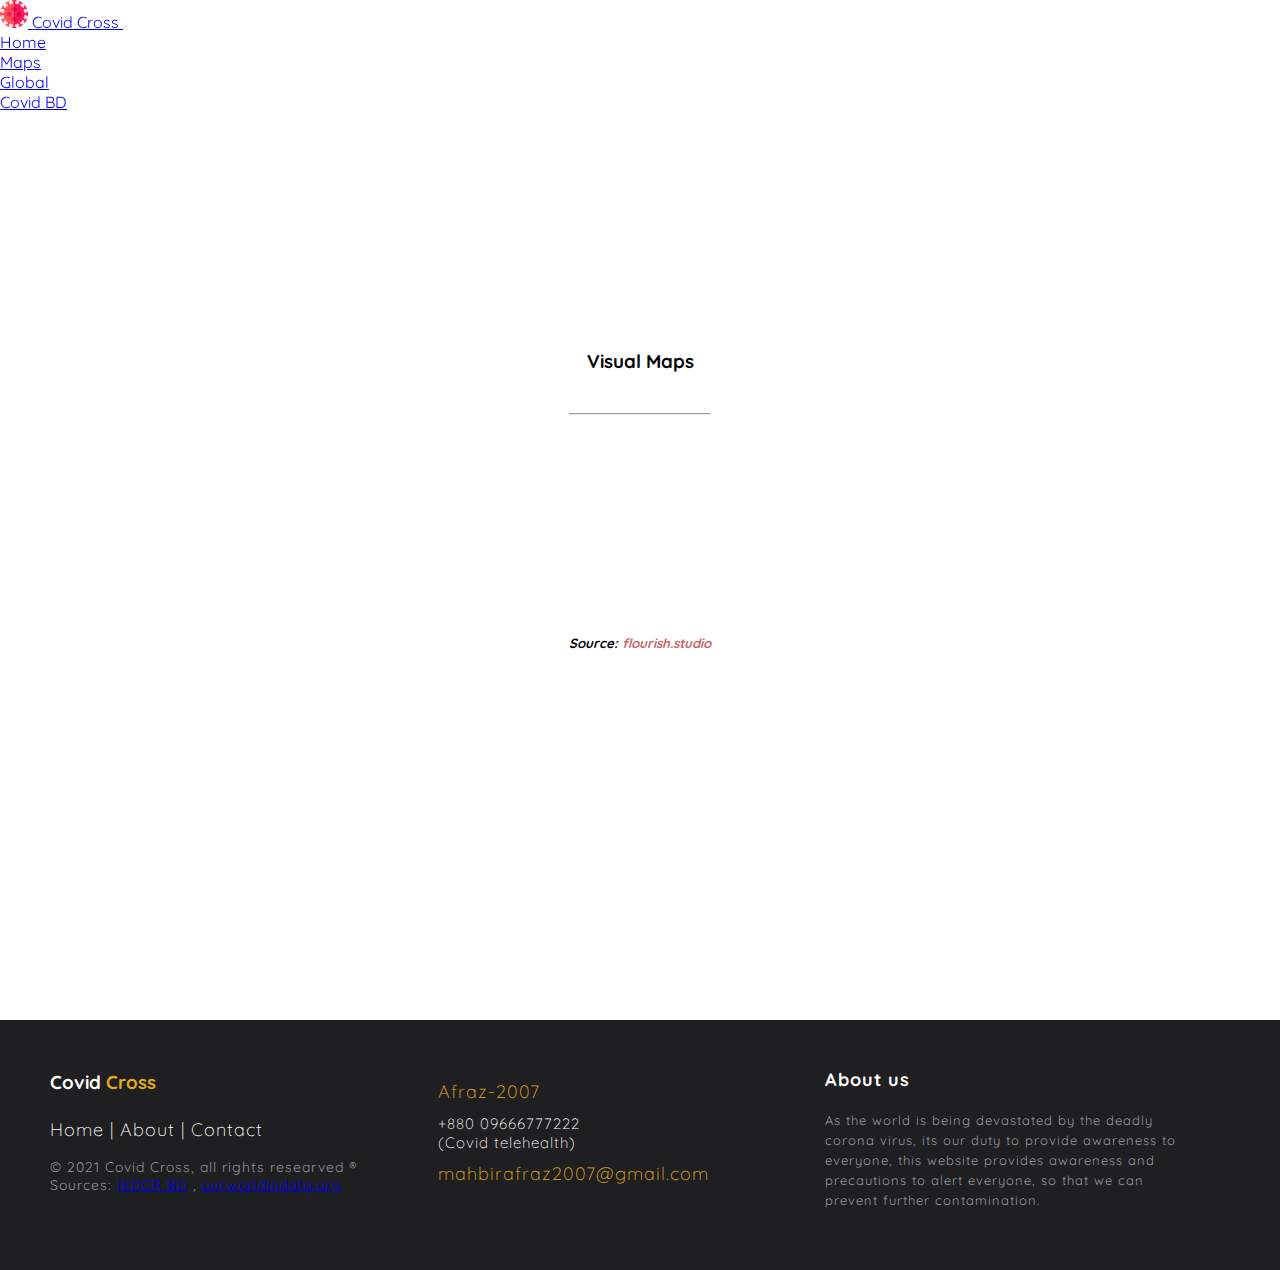
<file: map.html>
<!DOCTYPE html>
<html lang="en">
<head>
    <meta charset="UTF-8">
    <meta http-equiv="X-UA-Compatible" content="IE=edge">
    <meta name="viewport" content="width=device-width, initial-scale=1.0">
    <title>Covid Cross | maps</title>
    <link href="https://cdn.jsdelivr.net/npm/bootstrap@5.0.1/dist/css/bootstrap.min.css" rel="stylesheet" integrity="sha384-+0n0xVW2eSR5OomGNYDnhzAbDsOXxcvSN1TPprVMTNDbiYZCxYbOOl7+AMvyTG2x" crossorigin="anonymous">
    <link rel="stylesheet" href="https://cdnjs.cloudflare.com/ajax/libs/font-awesome/5.15.3/css/all.min.css" integrity="sha512-iBBXm8fW90+nuLcSKlbmrPcLa0OT92xO1BIsZ+ywDWZCvqsWgccV3gFoRBv0z+8dLJgyAHIhR35VZc2oM/gI1w==" crossorigin="anonymous" referrerpolicy="no-referrer" />
    <link rel="shortcut icon" href="./assets/images/2050058_v65_icon.ico" type="image/x-icon">
    <link rel="stylesheet" href="./assets/styles/main.css">
</head>
<body id="body">
    <header>
        <nav class="navbar navbar-expand-lg navbar-dark bg-dark">
            <div class="container">
              <a class="navbar-brand" href="./index.html">
                <img src="./assets/images/././2050058.png" alt="" width="28px" class="d-inline-block align-text-center"> Covid <span class="text-danger">Cross</span>
              </a>
              <button class="navbar-toggler" type="button" data-bs-toggle="collapse" data-bs-target="#navbarSupportedContent" aria-controls="navbarSupportedContent" aria-expanded="false" aria-label="Toggle navigation">
                <span class="navbar-toggler-icon"></span>
              </button>
              <div class="collapse navbar-collapse" id="navbarSupportedContent">
                <ul class="navbar-nav me-auto mb-2 mb-lg-0">
                  <li class="nav-item">
                    <a class="nav-link" href="./index.html">Home</a>
                  </li>
                  <li class="nav-item">
                    <a class="nav-link active" aria-current="page" href="./map.html">Maps</a>
                  </li>
                  <li class="nav-item dropdown">
                    <a class="nav-link dropdown" href="./global.html" aria-expanded="false">
                      Global
                    </a>
                  </li>
                  <li class="nav-item">
                    <a class="nav-link" href="./covidBD.html">Covid BD</a>
                  </li>
                </ul>
                <a class="nav-link text-success" style="color: rgb(255, 255, 255);">
                    Hotline: <i class="fas fa-phone-alt"> +880 1401184551</i>
                </a> 
              </div>
            </div>
          </nav>
    </header>
    <br><br>
    <main>
        <section class="sec" id="global">
            <div class="container">
                <div class="content">
                    <div class="about-texts"><br>
                        <br>
                        <h3> <b>Visual Maps</b></h3> <br><br><hr><br><br>
                        <div class="flourish-embed flourish-map" data-src="story/225979"><script src="https://public.flourish.studio/resources/embed.js"></script></div>
                        <br><br>
                        <div class="flourish-embed flourish-map" data-src="story/555214"><script src="https://public.flourish.studio/resources/embed.js"></script></div>
                        <br><br><br><br>
                        <div class="flourish-embed flourish-table" data-src="story/230195"><script src="https://public.flourish.studio/resources/embed.js"></script></div>
                        <br><br><br>
                        <h5><i>Source: <a href="https://flourish.studio/covid/" target="_">flourish.studio</a></i></h5>
                        <br>
                    </div>
                </div>
    
            </div>
        </section>
    </main>

    <footer>
        <footer class="footer-distributed">

			<div class="footer-left">
				<h3>Covid <span class="text-danger">Cross</span></h3>

				<p class="footer-links">
					<a href="#home" id="home">Home</a>
					|
					<a href="#about" id="about">About</a>
					|
					<a href="#contacts" id="contacts">Contact</a>
				</p>

				<p class="footer-company-name">&copy 2021 Covid Cross, all rights researved &reg</p>
                <p class="footer-company-name">Sources: <a href="https://iedcr.gov.bd/">IEDCR BD</a> ,
                    <a href="https://ourworldindata.org/how-to-embed-charts">ourworldindata.org</a></p>
			</div>

			<div class="footer-center">
				<div>
					<i class="fab fa-github"></i>
					<p><a href="https://github.com/Afraz-2007">Afraz-2007</a></p>
				</div>

				<div>
					<i class="fa fa-phone"></i>
					<p class="h6" style="font-size: 15px;">+880 09666777222 <br> (Covid telehealth) </p>
				</div>
				<div>
					<i class="fa fa-envelope"></i>
					<p><a href="mailto:support@covidcross.com">mahbirafraz2007@gmail.com</a></p>
				</div>
			</div>
			<div class="footer-right">
				<p class="footer-company-about">
					<span>About us</span>
					As the world is being devastated by the deadly corona virus, its our duty to provide awareness to everyone, 
                    this website provides awareness and precautions to alert everyone, so that we can prevent further contamination.
                </p>
			</div>
            
		</footer>
    </footer>
    <button type="button" onclick="backToTop()" class="btn btn-danger btn-floating btn-lg" id="btn-back-to-top">
        <i class="fas fa-arrow-up"></i>
    </button>
    <script src="./assets/js/scroll.js"></script>

    <script src="./assets/js/app.js"></script>
    <script src="https://cdn.jsdelivr.net/npm/bootstrap@5.0.1/dist/js/bootstrap.bundle.min.js" integrity="sha384-gtEjrD/SeCtmISkJkNUaaKMoLD0//ElJ19smozuHV6z3Iehds+3Ulb9Bn9Plx0x4" crossorigin="anonymous"></script>

</body>
</html>
</file>
<file: assets/styles/main.css>
@import url('https://fonts.googleapis.com/css2?family=Quicksand&display=swap');
@import url('https://fonts.googleapis.com/css2?family=Titillium+Web&display=swap');

:root {
  --quicksand: 'Quicksand', sans-serif;
  --Titillium: 'Titillium Web', sans-serif;
}
html {
  scroll-behavior: smooth;
}

*{
  margin: 0;
  padding: 0;
  box-sizing: border-box;
}
body{
  font-family: var(--quicksand);
}

header{
  padding: 0 !important;
}
.navbar{
  position: fixed !important;
  width: 100%;
  display: block;
  z-index: 1;
}
/* banner start */

.banner {
  position: relative;
  background-size: cover;
  width: 100%;
  min-height: 100vh;
  justify-content: center;
  align-items: center;
  padding-top: 190px;
  background-image: linear-gradient(to right, rgba(0, 0, 0, 0.755), rgba(40, 100, 118, 0.809)),url(../images/photo-1584036561584-b03c19da874c.jpg);
  font-family: var(--Titillium);
}


.banner h2 {
  color: #fff;
  font-size: 80px;
  text-transform: uppercase;
  text-align: center;
  line-height: 1em;
}

@media (min-width: 1080px) {
  .banner h2 {
      transform: translateY(200px);
  }
}

@media (min-width: 768px) {
  .banner h2 {
      transform: translateY(20px);
  }
}
/* banner end */

.button_slide {
  color: #FFF;
  border: 2px solid #e44b4b;
  border-radius: 0px;
  padding: 18px 36px;
  display: inline-block;
  font-size: 17px;
  letter-spacing: 1px;
  cursor: pointer;
  box-shadow: inset 0 0 0 0 #e45050;
  -webkit-transition: ease-out 0.4s;
  -moz-transition: ease-out 0.4s;
  transition: ease-out 0.4s;
}
.slide_right:hover {
  box-shadow: inset 400px 0 0 0 #da4a4a;
}


#outer {
  width: 364px;
  margin: 50px auto 0 auto;
  text-align: center;
}

.sec {
  background: #fff;
  padding: 100px;
  min-height: 100vh;
  display: flex;
  justify-content: center;
  align-items: center;
}
 
.sec .content {
  position: relative;
  text-align: center;
  width: 100%;
}

.about-texts {
  max-width: 800px;
  margin: 0 auto;
}

.about h3 {
  font-size: 40px;
  font-weight: 200;
  margin-bottom: 5px;
}

p {
  position: relative;
  font-size: 18px;
  font-weight: 300;
  margin-bottom: 20px;
  letter-spacing: 1px;
}

.about-btn {
  position: relative;
  display: inline-block;
  padding: 10px 30px;
  background: #1e1f26;
  text-decoration: none;
  color: #fff;
  animation: border-animation 2s ease-in forwards infinite;
}
.about-btn:hover{
  color: #7674ed;
}

.sec2{
  background: #1e1f26;
}



@media(max-width: 725px){

  .sec {
    background: #fff;
    padding: 2px;
    min-height: 100vh;
    display: flex;
    justify-content: center;
    align-items: center;
  }
  
  .sec .content {
    position: relative;
    text-align: center;
    width: 100%;
  }

  .about-texts {
    max-width: 100%;
    margin: 0 auto;
  }
  
  .about h3 {
    font-size: 30px;
    font-weight: 200;
    margin-bottom: 10px;
  }
  
  p {
    position: relative;
    font-size: 15px;
    font-weight: 300;
    margin-bottom: 20px;
    text-align: center;
  }
  .banner h2 {
    color: #fff;
    font-size: 60px;
    text-transform: uppercase;
    text-align: center;
    line-height: 1em;
  }
}
@media (max-width: 387px){
  .banner h2 {
    color: #fff;
    font-size: 40px;
    text-transform: uppercase;
    text-align: center;
    line-height: 1em;
  }
  .sec {
    background: #fff;
    padding: 5px;
    min-height: 100vh;
    display: flex;
    justify-content: center;
    align-items: center;
    width: 100%;
  }
  .button_slide {
    color: #FFF;
    border: 2px solid #d35d5d;
    border-radius: 0px;
    padding: 13px 30px;
    display: inline-block;
    font-size: 13px;
    letter-spacing: 1px;
    cursor: pointer;
    box-shadow: inset 0 0 0 0 #d35d5d;
    -webkit-transition: ease-out 0.4s;
    -moz-transition: ease-out 0.4s;
    transition: ease-out 0.4s;
  }
  .slide_right:hover {
    box-shadow: inset 400px 0 0 0 #d35d5d;
  }
  #outer {
    width: 100%;
    margin: 0px auto 0 auto;
    text-align: center;
  }
}
@media (max-width: 423px){
  p {
    position: relative;
    font-size: 12px;
    font-weight: 500;
    margin-bottom: 20px;
    text-align: center;
  }
}
.card1{
  background-color: #fff;
  border-radius: 10px;
  padding: 10px;
}

.ct1{
  padding-bottom: 205px;
}
.card2{
  background-color: rgb(240, 240, 240);
  border-radius: 10px 10px 0px 0px;
  padding: 10px;
  box-shadow: 0px 2px 20px rgba(0, 0, 0, 0.22);
}
#global h5 a{
  text-decoration: none;
  color: rgb(201, 102, 102);
}
.flex-container {
  display: flex;
  flex-direction: row;
  font-size: 30px;
  text-align: center;
}

.flex-item {
  background-color: #f1f1f1;
  padding: 10px;
  margin: 10px;
  flex: 50%;
  border-radius: 10px;
}

/* Responsive layout - makes a one column-layout instead of two-column layout */
@media (max-width: 800px) {
  .flex-container {
    flex-direction: column;
  }
}
/* The footer is fixed to the bottom of the page */

footer{
	position: relative;
	bottom: 0;
}

@media (max-height:800px){
	footer { position: static; }
	header { padding-top:40px; }
}


.footer-distributed{
	background-color: #1f1e21;
	box-sizing: border-box;
	width: 100%;
	text-align: left;
  padding: 50px 50px 60px 50px;
	margin-top: 80px;
}

.footer-distributed .footer-left,
.footer-distributed .footer-center,
.footer-distributed .footer-right{
	display: inline-block;
	vertical-align: top;
}

/* Footer left */

.footer-distributed .footer-left{
	width: 30%;
}

.footer-distributed h3{
	color:  #ffffff;
	margin: 0;
}

/* The company logo */

.footer-distributed .footer-left img{
	width: 30%;
}

.footer-distributed h3 span{
	color:  #e0ac1c;
}

/* Footer links */

.footer-distributed .footer-links{
	color:  #ffffff;
	margin: 20px 0 12px;
}

.footer-distributed .footer-links a{
	display:inline-block;
	line-height: 1.8;
	text-decoration: none;
	color:  inherit;
}

.footer-distributed .footer-company-name{
	color:  #8f9296;
	font-size: 14px;
	font-weight: normal;
	margin: 0;
}

/* Footer Center */

.footer-distributed .footer-center{
	width: 35%;
}


.footer-distributed .footer-center i{
	background-color:  #33383b;
	color: #ffffff;
	font-size: 25px;
	width: 38px;
	height: 38px;
	border-radius: 50%;
	text-align: center;
	line-height: 42px;
	margin: 10px 15px;
	vertical-align: middle;
}

.footer-distributed .footer-center i.fa-envelope{
	font-size: 17px;
	line-height: 38px;
}

.footer-distributed .footer-center p{
	display: inline-block;
	color: #ffffff;
	vertical-align: middle;
	margin:0;
}

.footer-distributed .footer-center p span{
	display:block;
	font-weight: normal;
	font-size:14px;
	line-height:2;
}

.footer-distributed .footer-center p a{
	color:  #e0ac1c;
	text-decoration: none;;
}


/* Footer Right */

.footer-distributed .footer-right{
	width: 30%;
}

.footer-distributed .footer-company-about{
	line-height: 20px;
	color:  #92999f;
	font-size: 13px;
	font-weight: normal;
	margin: 0;
}

.footer-distributed .footer-company-about span{
	display: block;
	color:  #ffffff;
	font-size: 18px;
	font-weight: bold;
	margin-bottom: 20px;
}

.footer-distributed .footer-icons{
	margin-top: 25px;
}

.footer-distributed .footer-icons a{
	display: inline-block;
	width: 35px;
	height: 35px;
	cursor: pointer;
	background-color:  #33383b;
	border-radius: 2px;

	font-size: 20px;
	color: #ffffff;
	text-align: center;
	line-height: 35px;

	margin-right: 3px;
	margin-bottom: 5px;
}

/* Here is the code for Responsive Footer */
/* You can remove below code if you don't want Footer to be responsive */


@media (max-width: 880px) {

	.footer-distributed .footer-left,
	.footer-distributed .footer-center,
	.footer-distributed .footer-right{
		display: block;
		width: 100%;
		margin-bottom: 40px;
		text-align: center;
	}

	.footer-distributed .footer-center i{
		margin-left: 0;
	}

}
@media (max-width: 666px){
  iframe{
    height: auto;
    width: auto;
  }
}
@media (max-width: 314px){
  iframe{
    height: 150px;
    width: 200px;
  }
}

#btn-back-to-top {
  position: fixed;
  bottom: 20px;
  right: 20px;
  display: none;
}
</file>
<file: assets/styles/covidbd.css>
@import url('https://fonts.googleapis.com/css2?family=Quicksand&display=swap');
@import url('https://fonts.googleapis.com/css2?family=Titillium+Web&display=swap');

:root {
  --quicksand: 'Quicksand', sans-serif;
  --Titillium: 'Titillium Web', sans-serif;
}
html {
  scroll-behavior: smooth;
}

*{
  margin: 0;
  padding: 0;
  box-sizing: border-box;
}
body{
    font-family: var(--quicksand);
    background-color: whitesmoke;
    overflow-x: hidden;
}

  header{
    padding: 0 !important;
  }
  .navbar{
    position: fixed !important;
    width: 100%;
    display: block;
    z-index: 1;
  }
  
  /* Containers  */
  
  .container1 {
    width: 100%;
    height: 100vh;
    display: flex;
    flex-direction: column;
    align-items: center;
    position: relative;
    justify-content: center;
    background-image: linear-gradient(to right, rgba(0, 0, 0, 0.742), rgba(23, 44, 89, 0.522)),url(../images/photo-1584036561584-b03c19da874c.jpg);
    background-repeat: no-repeat;
    background-size: cover;
  }
  .country-name {
      background-color: #152130;
      border-radius: 6px;
  }
  
  .container2 {
    width: 100vw;
    height: 100vh;
    background-color: whitesmoke;
    display: flex;
    flex-direction: column;
    align-items: center;
  }
  
  /* boxes */
  
  .container1-box1 {
    width: 50%;
    height: 100%;
    display: flex;
    flex-direction: column;
    align-items: center;
    justify-content: center;
  }
  
  .container1-box2 {
    width: 50%;
    height: 100%;
    display: flex;
    flex-direction: column;
    align-items: center;
    justify-content: center;
  }
  
  .container2-box {
    width: 90vw;
    height: 75vh;
    background-color: white;
    border-radius: 5px;
    margin: 25px;
    box-shadow: 0px 5px 2.5px rgba(0, 0, 0, 0.1);
  }
  
  .container2-box1 {
    width: 100%;
    height: 10vh;
    display: flex;
    flex-direction: column;
    align-items: center;
    justify-content: center;
  }
  
  .container2-box2 {
    display: flex;
  }
  
  .container2-mortality,
  .container2-recovery {
    width: 50%;
    height: 65vh;
    display: flex;
    flex-direction: column;
    align-items: center;
    justify-content: space-evenly;
  }
  
  /* Title  */
  
  .container2-box1-text {
    font-size: 30px;
    font-weight: 500;
  }
  
  .container2-title-line {
    width: 75%;
    color: #263238;
  }
  
  .container2-mortality p,
  .container2-recovery p {
    font-size: 25px;
    background-color: #63a5d7;
    border-radius: 10px;
    padding: 0px 25px 0px 25px;
    color: white;
    box-shadow: 0px 5px 2.5px rgba(0, 0, 0, 0.119);
  }
  
  .mortality-container,
  .recovery-container {
    width: 75%;
    height: 75%;
    box-shadow: 0px 5px 2.5px rgba(0, 0, 0, 0.208);
    display: flex;
    align-items: center;
    justify-content: center;
  }
  
  .mortality-container p,
  .recovery-container p {
    background: none;
    color: #263238;
    font-size: 100px;
    text-align: center;
    box-shadow: none;
  }
  
  
  .box1-box1 {
    justify-content: center;
    position: relative;
    font-size: 17px;
    color: black;
    flex-direction: column;
  }
  
  .text {
    font-weight: 500;
  }
  
  .country-name {
    color: #ec407a;
    font-size: 75px;
    opacity: 0;
    transform: translateY(25px);
    animation: country-name-animation 0.5s ease 0.5s forwards;
  }
  
  .text.title1 {
    color: #ffffff;
    font-size: 40px;
    opacity: 0;
    transform: translateY(25px);
    animation: title1-animation 0.5s ease 0.75s forwards;
  }
  
  .text.number1 {
    color: #86eb79;
    font-size: 30px;
    opacity: 0;
    transform: translateY(-25px);
    animation: number1-animation 0.5s ease 0.75s forwards;
  }
  
  .text.title2 {
    color: rgb(255, 255, 255);
    background-color: #ffffff00;
    border-radius: 5px;
    font-size: 40px;
    text-align: center;
    height: 1px;
    width: 250px;
    animation: title2-animation 0.5s ease 1s forwards;
  }
  
  .text.number2 {
    background-color: rgba(255, 255, 255, 0);
    color: whitesmoke;
    border-radius: 5px;
    font-size: 30px;
    text-align: center;
    height: 1px;
    width: 250px;
    margin: 10px;
    animation: number2-animation 0.5s ease 1s forwards;
  }
  
  /* .table {
    width: 90vw;
    opacity: 1;
    background-color: white;
    text-align: center;
    border-radius: 5px;
    box-shadow: 0px 5px 2.5px rgba(0, 0, 0, 0.1);
    margin: 25px;
    transform: translateY(25px);
  } */
  
  .table-phone {
    display: block;
  }
  .container2 {
    height: fit-content;
  }
  .table-phone {
    width: 90vw;
    height: fit-content;
    opacity: 1;
    background-color: white;
    display: flex;
    justify-content: space-between;
    border-radius: 5px;
    text-align: left;
    box-shadow: 0px 5px 2.5px rgba(0, 0, 0, 0.1);
    margin: 25px;
    transform: translateY(25px);
  }
  tbody {
    width: 100%;
    display: flex;
    flex-direction: column;
    align-items: center;
    justify-content: space-evenly;
  }

  tr {
    width: 100%;
  }

  th {
    width: 45vw;
    text-align: center;
  }

  td {
    width: 45vw;
    text-align: center;
  }
  
  @media screen and (max-width: 757px) {
    .container1-box2 {
      display: none;
    }
    .country-name {
      font-size: 40px !important;
    }
    .text.title1 {
      font-size: 30px !important;
    }
    .text.title2 {
      color: rgb(245, 245, 245) !important;
      border-radius: 5px;
      font-size: 30px;
      text-align: center;
      width: 250px;
    }
    .table {
      display: none;
    }
  
    .container2 {
      height: fit-content;
    }
  
    .container2-box {
      height: 90vh;
      display: flex;
      align-items: center;
      flex-direction: column;
      justify-content: space-evenly;
      overflow: hidden;
    }
  
    .container2-box1 {
      height: fit-content;
    }
  
    .container2-box2 {
      width: 90%;
      flex-direction: column;
      align-items: center;
      justify-content: space-between;
    }
  
    .container2-mortality,
    .container2-recovery {
      width: 100%;
      height: 25vh;
      margin-top: 25px;
      margin-bottom: 25px;
    }
  
    .mortality-container,
    .recovery-container {
      margin-top: 10px;
      width: 90%;
    }
  
    .container2-mortality p,
    .container2-recovery p {
      width: 90%;
      display: inline-block;
      font-size: 20px;
      text-align: center;
    }
  
    .container2-title-line {
      display: block;
    }
  
    .table-phone {
      width: 90vw;
      height: fit-content;
      opacity: 1;
      background-color: white;
      display: flex;
      justify-content: space-between;
      border-radius: 5px;
      text-align: left;
      box-shadow: 0px 5px 2.5px rgba(0, 0, 0, 0.1);
      margin: 25px;
      transform: translateY(25px);
    }
  
    tbody {
      width: 100%;
      display: flex;
      flex-direction: column;
      align-items: center;
      justify-content: space-evenly;
    }
  
    tr {
      width: 100%;
    }
  
    th {
      width: 45vw;
      text-align: center;
    }
  
    td {
      width: 45vw;
      text-align: center;
    }
  }
  
  @media screen and (max-width: 370px) {
    .text.country-name {
      font-size: 40px;
    }
  
    .text.title1 {
      display: inline-block;
      font-size: 25px;
    }
  
    .text.title2 {
      display: inline-block;
      font-size: 25px;
      animation: title2-1-animation 0.5s ease 1s forwards;
    }
  }
  
  @keyframes country-name-animation {
    from {
      opacity: 0;
      transform: translateY(25px);
    }
    to {
      opacity: 1;
      transform: translateY(0px);
    }
  }
  
  @keyframes title1-animation {
    from {
      opacity: 0;
      transform: translateY(25px);
    }
    to {
      opacity: 1;
      transform: translateY(0px);
    }
  }
  
  @keyframes number1-animation {
    from {
      opacity: 0;
      transform: translateY(-25px);
    }
    to {
      opacity: 1;
      transform: translateY(0px);
    }
  }
  
  @keyframes title2-1-animation {
    from {
      height: 1px;
      color: rgb(0, 0, 0);
    }
    to {
      height: 50px;
      color: rgb(0, 0, 0);
    }
  }
  
  @keyframes title2-animation {
    from {
      height: 1px;
      color: rgb(255, 255, 255);
    }
    to {
      height: 75px;
      color: rgb(255, 255, 255);
    }
  }
  
  @keyframes number2-animation {
    from {
      height: 1px;
      color: whitesmoke;
    }
    to {
      height: 50px;
      width: 150px;
      color: #ff6363;
    }
  }
  
  @keyframes image1-animation {
    from {
      opacity: 0;
      transform: scale(1.1, 1.1);
    }
    to {
      opacity: 1;
      transform: scale(1, 1);
    }
  }
.container2{
    background-color: white;
}
@media (max-width:320px){
    .country-name {
        font-size: 40px !important;
      }
      .text.title1 {
        font-size: 20px !important;
      }
      .text.title2 {
        color: rgb(245, 245, 245) !important;
        border-radius: 5px;
        font-size: 20px;
        text-align: center;
        width: 250px;
      }

}
@media (max-width:388px){
    .country-name {
        font-size: 30px !important;
      }
      .text.title1 {
        font-size: 20px !important;
      }
      .text.title2 {
        color: rgb(245, 245, 245) !important;
        border-radius: 5px;
        font-size: 20px;
        text-align: center;
        width: 250px;
      }
}
@media (max-width:260px){
    .country-name {
        font-size: 26px !important;
      }
      .text.title1 {
        font-size: 15px !important;
      }
      .text.title2 {
        color: rgb(245, 245, 245) !important;
        border-radius: 5px;
        font-size: 15px;
        text-align: center;
        width: 250px;
      }
}
.text.number2{
    margin: 0px !important;
}
footer{
	position: relative;
	bottom: 0;
}

@media (max-height:800px){
	footer { position: static; }
	header { padding-top:40px; }
}


.footer-distributed{
	background-color: #1f1e21;
	box-sizing: border-box;
	width: 100%;
	text-align: left;
  padding: 50px 50px 60px 50px;
	margin-top: 80px;
}

.footer-distributed .footer-left,
.footer-distributed .footer-center,
.footer-distributed .footer-right{
	display: inline-block;
	vertical-align: top;
}

/* Footer left */

.footer-distributed .footer-left{
	width: 30%;
}

.footer-distributed h3{
	color:  #ffffff;
	margin: 0;
}

/* The company logo */

.footer-distributed .footer-left img{
	width: 30%;
}

.footer-distributed h3 span{
	color:  #e0ac1c;
}

/* Footer links */

.footer-distributed .footer-links{
	color:  #ffffff;
	margin: 20px 0 12px;
}

.footer-distributed .footer-links a{
	display:inline-block;
	line-height: 1.8;
	text-decoration: none;
	color:  inherit;
}

.footer-distributed .footer-company-name{
	color:  #8f9296;
	font-size: 14px;
	font-weight: normal;
	margin: 0;
}

/* Footer Center */

.footer-distributed .footer-center{
	width: 35%;
}


.footer-distributed .footer-center i{
	background-color:  #33383b;
	color: #ffffff;
	font-size: 25px;
	width: 38px;
	height: 38px;
	border-radius: 50%;
	text-align: center;
	line-height: 42px;
	margin: 10px 15px;
	vertical-align: middle;
}

.footer-distributed .footer-center i.fa-envelope{
	font-size: 17px;
	line-height: 38px;
}

.footer-distributed .footer-center p{
	display: inline-block;
	color: #ffffff;
	vertical-align: middle;
	margin:0;
}

.footer-distributed .footer-center p span{
	display:block;
	font-weight: normal;
	font-size:14px;
	line-height:2;
}

.footer-distributed .footer-center p a{
	color:  #e0ac1c;
	text-decoration: none;;
}


/* Footer Right */

.footer-distributed .footer-right{
	width: 30%;
}

.footer-distributed .footer-company-about{
	line-height: 20px;
	color:  #92999f;
	font-size: 13px;
	font-weight: normal;
	margin: 0;
}

.footer-distributed .footer-company-about span{
	display: block;
	color:  #ffffff;
	font-size: 18px;
	font-weight: bold;
	margin-bottom: 20px;
}

.footer-distributed .footer-icons{
	margin-top: 25px;
}

.footer-distributed .footer-icons a{
	display: inline-block;
	width: 35px;
	height: 35px;
	cursor: pointer;
	background-color:  #33383b;
	border-radius: 2px;

	font-size: 20px;
	color: #ffffff;
	text-align: center;
	line-height: 35px;

	margin-right: 3px;
	margin-bottom: 5px;
}

/* Here is the code for Responsive Footer */
/* You can remove below code if you don't want Footer to be responsive */


@media (max-width: 880px) {

	.footer-distributed .footer-left,
	.footer-distributed .footer-center,
	.footer-distributed .footer-right{
		display: block;
		width: 100%;
		margin-bottom: 40px;
		text-align: center;
	}

	.footer-distributed .footer-center i{
		margin-left: 0;
	}

}
</file>
<file: assets/styles/global.css>
@import url('https://fonts.googleapis.com/css2?family=Quicksand&display=swap');


*{
    padding: 0;
    margin: 0;
    box-sizing: border-box;
    font-family: 'Quicksand', sans-serif;
}

#global h5 a{
    text-decoration: none;
    color: rgb(201, 102, 102);
}
.sec .content {
    position: relative;
    text-align: center;
    width: 100%;
}
#body{
    background-color: white;
}
li{
    list-style: none;
}

/* The footer is fixed to the bottom of the page */

footer{
	position: relative;
	bottom: 0;
}

@media (max-height:800px){
	footer { position: static; }
	header { padding-top:40px; }
}


.footer-distributed{
	background-color: #1f1e21;
	box-sizing: border-box;
	width: 100%;
	text-align: left;
  padding: 50px 50px 60px 50px;
	margin-top: 80px;
}

.footer-distributed .footer-left,
.footer-distributed .footer-center,
.footer-distributed .footer-right{
	display: inline-block;
	vertical-align: top;
}

/* Footer left */

.footer-distributed .footer-left{
	width: 30%;
}

.footer-distributed h3{
	color:  #ffffff;
	margin: 0;
}

/* The company logo */

.footer-distributed .footer-left img{
	width: 30%;
}

.footer-distributed h3 span{
	color:  #e0ac1c;
}

/* Footer links */

.footer-distributed .footer-links{
	color:  #ffffff;
	margin: 20px 0 12px;
}

.footer-distributed .footer-links a{
	display:inline-block;
	line-height: 1.8;
	text-decoration: none;
	color:  inherit;
}

.footer-distributed .footer-company-name{
	color:  #8f9296;
	font-size: 14px;
	font-weight: normal;
	margin: 0;
}

/* Footer Center */

.footer-distributed .footer-center{
	width: 35%;
}


.footer-distributed .footer-center i{
	background-color:  #33383b;
	color: #ffffff;
	font-size: 25px;
	width: 38px;
	height: 38px;
	border-radius: 50%;
	text-align: center;
	line-height: 42px;
	margin: 10px 15px;
	vertical-align: middle;
}

.footer-distributed .footer-center i.fa-envelope{
	font-size: 17px;
	line-height: 38px;
}

.footer-distributed .footer-center p{
	display: inline-block;
	color: #ffffff;
	vertical-align: middle;
	margin:0;
}

.footer-distributed .footer-center p span{
	display:block;
	font-weight: normal;
	font-size:14px;
	line-height:2;
}

.footer-distributed .footer-center p a{
	color:  #e0ac1c;
	text-decoration: none;;
}


/* Footer Right */

.footer-distributed .footer-right{
	width: 30%;
}

.footer-distributed .footer-company-about{
	line-height: 20px;
	color:  #92999f;
	font-size: 13px;
	font-weight: normal;
	margin: 0;
}

.footer-distributed .footer-company-about span{
	display: block;
	color:  #ffffff;
	font-size: 18px;
	font-weight: bold;
	margin-bottom: 20px;
}

.footer-distributed .footer-icons{
	margin-top: 25px;
}

.footer-distributed .footer-icons a{
	display: inline-block;
	width: 35px;
	height: 35px;
	cursor: pointer;
	background-color:  #33383b;
	border-radius: 2px;

	font-size: 20px;
	color: #ffffff;
	text-align: center;
	line-height: 35px;

	margin-right: 3px;
	margin-bottom: 5px;
}

/* Here is the code for Responsive Footer */
/* You can remove below code if you don't want Footer to be responsive */


@media (max-width: 880px) {

	.footer-distributed .footer-left,
	.footer-distributed .footer-center,
	.footer-distributed .footer-right{
		display: block;
		width: 100%;
		margin-bottom: 40px;
		text-align: center;
	}

	.footer-distributed .footer-center i{
		margin-left: 0;
	}

}
header{
    padding: 0px;
}
</file>
